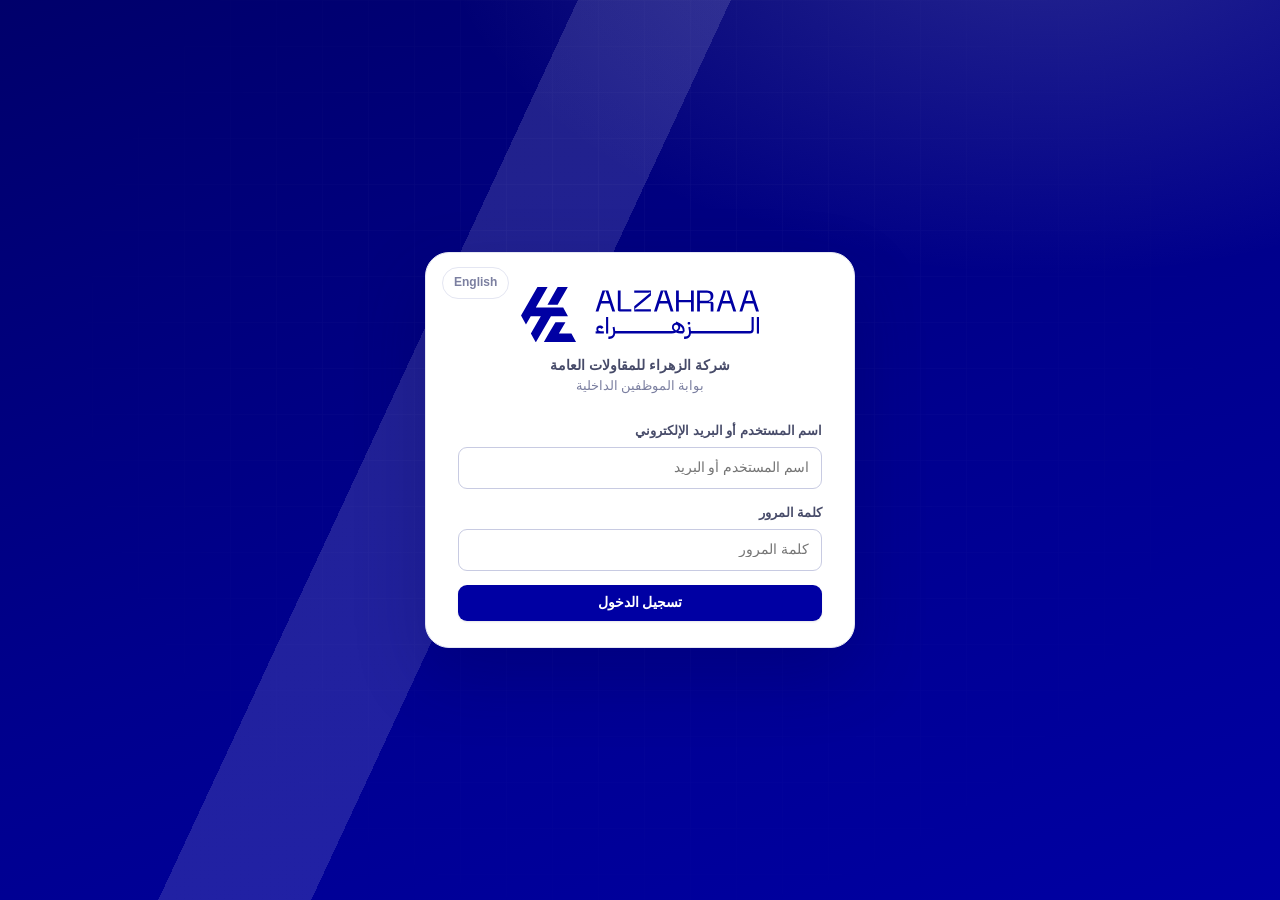
<file: index.html>
<!DOCTYPE html>
<html lang="ar" dir="rtl" data-brand="alzahraa" class="frame-pending">
<head>
<meta charset="UTF-8">
<meta name="viewport" content="width=device-width, initial-scale=1.0, viewport-fit=cover">
<meta name="description" content="بوابة موظفي شركة الزهراء للمقاولات العامة — Alzahraa General Contracting Employee Portal">
<meta name="theme-color" content="#0000A3">
<meta name="referrer" content="no-referrer">
<!-- 'wasm-unsafe-eval' أُضيفت لسطر واحد فقط — تسمح بتصريف WebAssembly لِما هو
     مسموح أصلاً من سكربتات (script-src 'self')، لا لأي أصل جديد ولا لـ
     'unsafe-eval' الكاملة. سبب الإضافة: أداة قراءة الصور (read-ocr.js) تشغّل
     محرّكها داخل عامل blob: يرث سياسة الصفحة نفسها (worker-src blob: موجود
     أصلاً)، والقطعة الوحيدة الناقصة كانت تصريف wasm. متصفح قديم يتجاهل هذا
     الرمز بصمت — فيفشل زر القراءة برسالة صادقة، والموقع نفسه لا يتأثر.
     'wasm-unsafe-eval' added to ONE line only — permits compiling
     WebAssembly for scripts already allowed (script-src 'self'), no new
     origin, not full 'unsafe-eval'. Why: the printed-text reader
     (read-ocr.js) runs its engine inside a blob: worker that inherits the
     page's own policy (worker-src blob: already existed); WASM compilation
     was the one missing piece. An old browser ignores the token silently —
     the reader button fails with an honest message, the rest of the site
     is unaffected. -->
<meta http-equiv="Content-Security-Policy" content="default-src 'self'; script-src 'self' 'wasm-unsafe-eval'; style-src 'self' 'unsafe-inline'; font-src 'self' data:; img-src 'self' data: blob:; connect-src 'self' https://*.supabase.co wss://*.supabase.co; worker-src 'self' blob:; manifest-src 'self'; object-src 'none'; base-uri 'self'; form-action 'self'">
<title>بوابة الزهراء | Alzahraa Portal</title>

<script src="assets/js/frame-guard.js"></script>

<link rel="icon" href="assets/img/favicon.svg" type="image/svg+xml">
<link rel="manifest" href="manifest.webmanifest">
<link rel="apple-touch-icon" href="assets/img/icon-192.png">

<link rel="stylesheet" href="assets/css/styles.css">
<!-- ألوان وهوية شركة الزهراء — عدّل هذا الملف وحده لتغيير الألوان
     Alzahraa brand colours — edit this one file to change the palette -->
<link rel="stylesheet" href="assets/css/brand.css">
<!-- التصميم «ب» المعتمد (v2.0.36) — طبقة فوق الهوية، لا تستبدلها.
     APPROVED Design B (v2.0.36) — a layer OVER the brand, never a replacement. -->
<link rel="stylesheet" href="assets/css/design-b.css">
<!-- مكتب المحاسب — v2.0.38 (الشريحة ١). حذف هذا السطر (مع
     assets/css/desk.css وسطره في service-worker.js) يعيد الموقع كما كان.
     ACCOUNTANT'S DESK — v2.0.38 (slice 1). Deleting this
     line (with assets/css/desk.css and its service-worker.js entry)
     restores the portal exactly. -->
<link rel="stylesheet" href="assets/css/desk.css">
<link rel="stylesheet" href="assets/css/desk-supplier.css">
</head>
<body>
<noscript><div lang="ar" dir="rtl" style="padding:24px;font-family:Tahoma,sans-serif">يجب تفعيل JavaScript لاستخدام بوابة الشركة. · JavaScript is required to use the company portal.</div></noscript>

<!-- ============ LOGIN SCREEN ============ -->
<div id="loginScreen" class="login-screen">
  <div class="login-bg" aria-hidden="true"></div>
  <div class="login-card">
    <div class="login-brand">
      <!-- ══ OFFICIAL COMPANY LOGO ══ traced from the brand presentation.
           To change it later, replace only the d="…" value in both places. -->
      <div class="brand-mark">
        <svg viewBox="0 0 171.88 40.00" width="238" aria-label="ALZAHRAA">
          <g fill="currentColor" fill-rule="evenodd">
    <g transform="scale(2.07254)">
<path d="M 12.754 6.145L 13.473 4.895L 15.262 1.797L 16.301 0L 12.766 0L 12.598 0.289L 11.75 1.762L 9.219 6.145ZM 12.754 6.145"/>
<path d="M 17.562 16.242L 13.191 16.242L 13.645 15.461L 15.43 12.359L 15.414 12.324L 12 12.324L 9.656 16.242L 7.891 19.301L 19.242 19.301ZM 17.562 16.242"/>
<path d="M 16.363 10.168L 14.688 7.109L 5.148 7.109L 5.707 6.145L 9.254 0L 5.723 0L 0 9.91L 1.723 13.047L 3.383 10.168L 6.898 10.168L 3.43 16.164L 5.152 19.301L 10.43 10.168ZM 16.363 10.168"/>
    </g>
    <g transform="translate(53.88,2.47) scale(1.40963)">
<path d="M 3.484 0L 0 10.781L 1.465 10.781L 2.785 6.652L 7.215 6.652L 8.539 10.781L 10.016 10.781L 6.516 0ZM 3.176 5.461L 4.805 0.383L 5.195 0.383L 6.828 5.461ZM 3.176 5.461"/>
<path d="M 12.805 0L 11.387 0L 11.387 9.816C 11.387 10.441 11.746 10.781 12.367 10.781L 18.293 10.781L 18.293 9.586L 12.805 9.586ZM 12.805 0"/>
<path d="M 19.789 1.195L 27 1.195L 27.934 0.965L 27.934 1.348L 19.789 8.121L 19.789 10.781L 28.34 10.781L 28.34 9.586L 21.109 9.586L 20.176 9.816L 20.176 9.434L 28.34 2.664L 28.34 0L 19.789 0ZM 19.789 1.195"/>
<path d="M 33.387 0L 29.902 10.781L 31.367 10.781L 32.688 6.652L 37.117 6.652L 38.441 10.781L 39.918 10.781L 36.418 0ZM 33.074 5.461L 34.707 0.383L 35.098 0.383L 36.73 5.461ZM 33.074 5.461"/>
<path d="M 48.883 4.863L 42.633 4.863L 42.633 0L 41.219 0L 41.219 10.781L 42.633 10.781L 42.633 6.07L 48.883 6.07L 48.883 10.781L 50.297 10.781L 50.297 0L 48.883 0ZM 48.883 4.863"/>
<path d="M 59.363 5.812L 58.164 5.812L 58.164 5.43C 59.473 5.199 60.355 4.574 60.355 2.891C 60.355 0.566 58.648 0.004 56.082 0.004L 52.023 0.004L 52.023 10.781L 53.438 10.781L 53.438 6.516L 58.973 6.516L 58.973 10.781L 60.371 10.781L 60.371 6.867C 60.371 6.238 60.125 5.812 59.363 5.812M 53.438 5.32L 53.438 1.195L 56.082 1.195C 57.855 1.195 58.957 1.348 58.957 3.195C 58.957 5.016 57.867 5.32 56.082 5.32ZM 53.438 5.32"/>
<path d="M 65.52 0L 62.039 10.781L 63.5 10.781L 64.82 6.652L 69.254 6.652L 70.574 10.781L 72.051 10.781L 68.555 0ZM 65.211 5.461L 66.844 0.383L 67.23 0.383L 68.863 5.461ZM 65.211 5.461"/>
<path d="M 80.211 0L 77.18 0L 73.695 10.781L 75.156 10.781L 76.48 6.652L 80.91 6.652L 82.234 10.781L 83.711 10.781ZM 76.867 5.461L 78.5 0.383L 78.891 0.383L 80.523 5.461ZM 76.867 5.461"/>
    </g>
    <g transform="translate(53.88,21.67) scale(1.40963)">
<path d="M 1.32 6.359C 1.32 5.949 1.68 5.672 2.145 5.672C 2.543 5.672 2.883 5.801 3.125 6.145L 4.012 5.305C 3.605 4.742 3 4.41 2.238 4.41C 1.156 4.41 0.375 5.191 0.375 6.188C 0.375 6.602 0.492 6.945 0.727 7.305L 0.699 7.348L 0 7.348L 0 8.496L 4.223 8.496L 4.223 7.246L 2.707 7.246C 1.844 7.246 1.32 6.891 1.32 6.359"/>
<path d="M 5.352 8.496L 6.438 8.496L 6.438 0L 5.352 0ZM 5.352 8.496"/>
<path d="M 45.621 7.027C 45.621 5.227 44.91 4.156 43.207 3.227L 41.402 2.25L 41.027 2.953C 39.945 3.055 39.105 4.055 39.105 5.258C 39.105 5.961 39.441 6.613 40.074 7.141L 40.051 7.199L 10.027 7.199C 9.992 6.832 9.934 6.418 9.863 5.973L 9.699 5.008L 8.699 5.191L 8.941 6.578C 9.012 7.027 9.07 7.477 9.07 7.887C 9.07 9.129 8.559 9.953 6.984 9.953L 6.539 9.953L 6.539 11.254L 6.996 11.254C 8.941 11.254 9.84 10.082 10.027 8.496L 38.965 8.496C 39.77 8.496 40.551 8.324 41.215 7.934C 41.891 8.324 42.66 8.496 43.477 8.496L 44.773 8.496L 45.621 7.258ZM 41.215 6.934C 40.48 6.512 40.039 5.926 40.039 5.281C 40.039 4.512 40.48 4.02 41.156 4.02L 41.285 4.02C 41.961 4.02 42.395 4.512 42.395 5.281C 42.395 5.926 41.949 6.512 41.215 6.934M 44.656 7.199L 42.383 7.199L 42.359 7.141C 42.988 6.613 43.328 5.961 43.328 5.258C 43.328 5.031 43.289 4.812 43.234 4.605L 43.254 4.582C 44.223 5.18 44.656 5.914 44.656 7.098ZM 44.656 7.199"/>
<path d="M 47.73 2.527C 47.379 2.527 47.148 2.723 47.148 3.18C 47.148 3.629 47.379 3.836 47.73 3.836L 47.906 3.836C 48.254 3.836 48.5 3.629 48.5 3.18C 48.5 2.723 48.254 2.527 47.906 2.527ZM 47.73 2.527"/>
<path d="M 79.922 6.293C 79.922 6.914 79.676 7.199 79 7.199L 48.824 7.199C 48.793 6.832 48.734 6.418 48.664 5.973L 48.5 5.008L 47.496 5.191L 47.742 6.578C 47.812 7.027 47.871 7.477 47.871 7.887C 47.871 9.129 47.359 9.953 45.785 9.953L 45.34 9.953L 45.34 11.254L 45.793 11.254C 47.742 11.254 48.641 10.082 48.824 8.496L 79 8.496C 80.434 8.496 81.02 7.797 81.02 6.293L 81.02 0L 79.922 0ZM 79.922 6.293"/>
<path d="M 82.625 8.496L 83.711 8.496L 83.711 0L 82.625 0ZM 82.625 8.496"/>
    </g>
  </g>
        </svg>
      </div>
      <h1 class="login-title" data-i18n="app.name">شركة الزهراء للمقاولات العامة</h1>
      <p class="login-sub" data-i18n="app.portal">بوابة الموظفين الداخلية</p>
    </div>

    <form id="loginForm" class="login-form" autocomplete="on">
      <label class="field">
        <span class="field-label" data-i18n="login.user">اسم المستخدم</span>
        <input type="text" id="loginUser" class="input" placeholder="اسم المستخدم أو البريد" autocomplete="username" autocapitalize="none" required>
      </label>
      <label class="field">
        <span class="field-label" data-i18n="login.pass">كلمة المرور</span>
        <input type="password" id="loginPass" class="input" placeholder="كلمة المرور" autocomplete="current-password" required>
      </label>
      <div id="loginError" class="login-error" hidden></div>
      <button type="submit" class="btn btn-primary btn-block" data-i18n="login.submit">تسجيل الدخول</button>
    </form>

    <div class="login-setup alert alert-warn" id="setupNotice" hidden>
      <span>إعداد التشغيل الآمن لم يكتمل بعد. اربط قاعدة بيانات الشركة من ملف <b>assets/js/env.js</b> ثم أعد فتح الصفحة.<br>
      <small>The secure company database has not been connected yet. Complete the production setup, then reload.</small></span>
    </div>

    <button type="button" class="lang-toggle-login" id="loginLangBtn">English</button>
  </div>
</div>

<!-- ============ APPLICATION SHELL ============ -->
<div id="appShell" class="app-shell" hidden>

  <!-- Sidebar -->
  <aside class="sidebar" id="sidebar">
    <div class="sidebar-head">
      <div class="brand-mark sm">
        <svg viewBox="0 0 19.24 19.30" width="26" height="26" aria-hidden="true">
          <g fill="#FFFFFF" fill-rule="evenodd">
          <path d="M 12.754 6.145L 13.473 4.895L 15.262 1.797L 16.301 0L 12.766 0L 12.598 0.289L 11.75 1.762L 9.219 6.145ZM 12.754 6.145"/>
<path d="M 17.562 16.242L 13.191 16.242L 13.645 15.461L 15.43 12.359L 15.414 12.324L 12 12.324L 9.656 16.242L 7.891 19.301L 19.242 19.301ZM 17.562 16.242"/>
<path d="M 16.363 10.168L 14.688 7.109L 5.148 7.109L 5.707 6.145L 9.254 0L 5.723 0L 0 9.91L 1.723 13.047L 3.383 10.168L 6.898 10.168L 3.43 16.164L 5.152 19.301L 10.43 10.168ZM 16.363 10.168"/>
          </g>
        </svg>
      </div>
      <div class="sidebar-brand-text">
        <strong data-i18n="app.short">الزهراء للمقاولات</strong>
        <small data-i18n="app.portal">بوابة الموظفين الداخلية</small>
      </div>
      <button class="icon-btn sidebar-close" id="sidebarClose" aria-label="close">&times;</button>
    </div>

    <div class="sidebar-search">
      <input type="search" id="navSearch" class="input input-sm" data-i18n-ph="nav.search" placeholder="ابحث في الشاشات...">
    </div>

    <nav class="nav" id="mainNav" aria-label="Main"></nav>

    <div class="sidebar-foot">
      <div class="storage-meter" title="Encrypted offline cache">
        <div class="storage-bar"><span id="storageBar"></span></div>
        <small id="storageText">—</small>
      </div>
    </div>
  </aside>
  <div class="sidebar-backdrop" id="sidebarBackdrop"></div>

  <!-- Main -->
  <div class="main">
    <header class="topbar">
      <button class="icon-btn menu-btn" id="menuBtn" aria-label="menu">
        <svg width="22" height="22" viewBox="0 0 24 24" fill="none" stroke="currentColor" stroke-width="2" stroke-linecap="round"><path d="M3 6h18M3 12h18M3 18h18"/></svg>
      </button>

      <div class="breadcrumbs" id="breadcrumbs"></div>

      <div class="topbar-actions">
        <button class="icon-btn" id="globalSearchBtn" data-tip-i18n="top.search" aria-label="search">
          <svg width="19" height="19" viewBox="0 0 24 24" fill="none" stroke="currentColor" stroke-width="2"><circle cx="11" cy="11" r="7"/><path d="m20 20-3.5-3.5"/></svg>
        </button>
        <button class="icon-btn badge-holder" id="alertsBtn" data-tip-i18n="alerts.title" aria-label="alerts">
          <svg width="19" height="19" viewBox="0 0 24 24" fill="none" stroke="currentColor" stroke-width="2" stroke-linecap="round" stroke-linejoin="round"><path d="M12 3 2 20h20z"/><path d="M12 9v5M12 17h.01"/></svg>
          <span class="badge-dot" id="alertBadge" hidden>0</span>
        </button>
        <button class="icon-btn badge-holder" id="inboxBtn" data-tip-i18n="top.inbox" aria-label="inbox">
          <svg width="19" height="19" viewBox="0 0 24 24" fill="none" stroke="currentColor" stroke-width="2"><path d="M4 4h16v10H15l-2 3h-2l-2-3H4z"/><path d="M4 14v6h16v-6"/></svg>
          <span class="badge-dot" id="inboxBadge" hidden>0</span>
        </button>
        <button class="icon-btn" id="themeBtn" data-tip-i18n="top.theme" aria-label="theme">
          <svg width="19" height="19" viewBox="0 0 24 24" fill="none" stroke="currentColor" stroke-width="2"><path d="M21 12.8A9 9 0 1 1 11.2 3a7 7 0 0 0 9.8 9.8z"/></svg>
        </button>
        <button class="btn btn-ghost btn-sm" id="langBtn">English</button>

        <div class="user-menu">
          <button class="user-btn" id="userBtn">
            <span class="avatar" id="userAvatar">؟</span>
            <span class="user-meta">
              <strong id="userName">—</strong>
              <small id="userRole">—</small>
            </span>
            <svg width="14" height="14" viewBox="0 0 24 24" fill="none" stroke="currentColor" stroke-width="2"><path d="m6 9 6 6 6-6"/></svg>
          </button>
          <div class="dropdown" id="userDropdown" hidden>
            <button class="dropdown-item" data-action="profile"><span data-i18n="menu.profile">الملف الشخصي</span></button>
            <button class="dropdown-item" data-action="password"><span data-i18n="menu.password">تغيير كلمة المرور</span></button>
            <button class="dropdown-item" data-action="settings"><span data-i18n="menu.settings">الإعدادات</span></button>
            <button class="dropdown-item" data-action="backup"><span data-i18n="menu.backup">تصدير بياناتي المتاحة</span></button>
            <button class="dropdown-item" data-action="restore"><span data-i18n="menu.restore">معلومات الاستعادة</span></button>
            <div class="dropdown-sep"></div>
            <button class="dropdown-item danger" data-action="logout"><span data-i18n="menu.logout">تسجيل الخروج</span></button>
          </div>
        </div>
      </div>
    </header>

    <main class="content" id="content" tabindex="-1"></main>

    <footer class="app-footer">
      <span data-i18n="footer.copy">© 2026 شركة الزهراء للمقاولات العامة — نظام داخلي</span>
      <span class="footer-sep">•</span>
      <span id="footerVersion">v2.0.38</span>
      <span class="footer-sep">•</span>
      <span class="production-flag">تشغيل فعلي · قاعدة بيانات مركزية · مسودات مشفّرة دون اتصال</span>
      <span id="azSyncBadge" class="sync-badge offline" hidden>غير متصل</span>
    </footer>
  </div>
</div>

<!-- Modal host -->
<div class="modal-host" id="modalHost" hidden>
  <div class="modal-backdrop" id="modalBackdrop"></div>
  <div class="modal" id="modal" role="dialog" aria-modal="true">
    <header class="modal-head">
      <h3 id="modalTitle">—</h3>
      <button class="icon-btn" id="modalClose" aria-label="close">&times;</button>
    </header>
    <div class="modal-body" id="modalBody"></div>
    <footer class="modal-foot" id="modalFoot"></footer>
  </div>
</div>

<!-- Command palette -->
<div class="palette-host" id="paletteHost" hidden>
  <div class="modal-backdrop" id="paletteBackdrop"></div>
  <div class="palette">
    <input type="text" id="paletteInput" class="palette-input" data-i18n-ph="palette.ph" placeholder="ابحث عن شاشة أو أمر...">
    <div class="palette-results" id="paletteResults"></div>
  </div>
</div>

<div class="toast-host" id="toastHost"></div>
<!-- Vendored dependencies: no runtime CDN is required. -->
<script src="assets/vendor/chart-4.4.1.umd.js"></script>
<!-- Supabase browser client. Only the public anon key is used in the browser. -->
<script src="assets/vendor/supabase-2.112.3.js"></script>

<!-- Fixed-order production loader and deployment self-check. -->
<script src="assets/js/loader.js"></script>
</body>
</html>
</file>
<file: assets/css/styles.css>
/* =========================================================================
   Alzahraa General Contracting — Employee Portal
   Design system + layout + components
   Arabic-first (RTL) with full English (LTR) support
   ========================================================================= */

/* ---------- 1. Design tokens ---------- */
html.frame-pending{display:none!important}
:root{
  --green-900:#062b20;
  --green-800:#0b3d2e;
  --green-700:#12543f;
  --green-600:#1a6b51;
  --green-100:#e6f2ed;
  --gold-600:#a8851d;
  --gold-500:#c9a227;
  --gold-400:#dbb84a;
  --gold-100:#faf3dd;

  --bg:#f4f6f5;
  --surface:#ffffff;
  --surface-2:#fafbfa;
  --surface-3:#f0f3f2;
  --border:#e2e7e5;
  --border-strong:#cdd5d2;

  --text:#12211c;
  --text-2:#4a5a54;
  --text-3:#7b8a84;
  --text-inv:#ffffff;

  --info:#2563eb;   --info-bg:#e8efff;
  --success:#12805c; --success-bg:#e4f5ee;
  --warn:#b45309;   --warn-bg:#fdf1e0;
  --danger:#b42318; --danger-bg:#fdeceb;
  --purple:#6d28d9; --purple-bg:#f1eafd;

  --r-xs:6px; --r-sm:9px; --r-md:13px; --r-lg:18px; --r-xl:24px;
  --sh-1:0 1px 2px rgba(6,43,32,.06), 0 1px 3px rgba(6,43,32,.05);
  --sh-2:0 4px 12px rgba(6,43,32,.07), 0 2px 4px rgba(6,43,32,.04);
  --sh-3:0 12px 32px rgba(6,43,32,.12), 0 4px 10px rgba(6,43,32,.06);
  --sh-4:0 28px 70px rgba(6,43,32,.22);

  --sidebar-w:266px;
  --topbar-h:62px;
  --fast:.16s cubic-bezier(.4,0,.2,1);
  --font-ar:"Cairo","Segoe UI","Tahoma",sans-serif;
  --font-en:"Inter","Segoe UI",system-ui,sans-serif;
}

/* Dark theme */
html[data-theme="dark"]{
  --bg:#0d1512;
  --surface:#141f1b;
  --surface-2:#182420;
  --surface-3:#1e2c27;
  --border:#26352f;
  --border-strong:#33453e;
  --text:#eaf2ef;
  --text-2:#a8bbb3;
  --text-3:#7b8f88;
  --green-100:#123025;
  --gold-100:#33290c;
  --info-bg:#122040; --success-bg:#0f2b22; --warn-bg:#2e2110; --danger-bg:#331715; --purple-bg:#221a3a;
  --sh-1:0 1px 2px rgba(0,0,0,.4);
  --sh-2:0 4px 12px rgba(0,0,0,.4);
  --sh-3:0 12px 32px rgba(0,0,0,.5);
  --sh-4:0 28px 70px rgba(0,0,0,.6);
}

/* ---------- 2. Reset ---------- */
*,*::before,*::after{box-sizing:border-box}
html,body{height:100%}
body{
  margin:0;
  font-family:var(--font-ar);
  background:var(--bg);
  color:var(--text);
  font-size:14.5px;
  line-height:1.65;
  -webkit-font-smoothing:antialiased;
  text-rendering:optimizeLegibility;
}
html[dir="ltr"] body{font-family:var(--font-en);}
h1,h2,h3,h4,h5{margin:0;font-weight:700;line-height:1.3;letter-spacing:-.01em}
p{margin:0}
a{color:var(--green-600);text-decoration:none}
a:hover{text-decoration:underline}
button,input,select,textarea{font:inherit;color:inherit}
button{cursor:pointer;background:none;border:none;padding:0}
table{border-collapse:collapse;width:100%}
[hidden]{display:none !important}
::selection{background:var(--gold-400);color:var(--green-900)}

/* Numbers always LTR even inside Arabic */
.num,.money,td.num,th.num{direction:ltr;unicode-bidi:isolate;font-variant-numeric:tabular-nums;font-family:var(--font-en)}

/* Scrollbars */
*::-webkit-scrollbar{width:10px;height:10px}
*::-webkit-scrollbar-track{background:transparent}
*::-webkit-scrollbar-thumb{background:var(--border-strong);border-radius:20px;border:3px solid var(--bg)}
*::-webkit-scrollbar-thumb:hover{background:var(--text-3)}

/* ---------- 3. Login ---------- */
.login-screen{
  position:fixed;inset:0;display:grid;place-items:center;padding:20px;
  overflow:auto;z-index:50;
}
.login-bg{
  position:absolute;inset:0;
  background:
    radial-gradient(1100px 600px at 80% -10%, rgba(201,162,39,.20), transparent 60%),
    radial-gradient(900px 700px at -10% 110%, rgba(26,107,81,.35), transparent 60%),
    linear-gradient(150deg,var(--green-900),var(--green-800) 55%,#08251b);
}
.login-bg::after{
  content:"";position:absolute;inset:0;opacity:.07;
  background-image:linear-gradient(rgba(255,255,255,.6) 1px,transparent 1px),
                   linear-gradient(90deg,rgba(255,255,255,.6) 1px,transparent 1px);
  background-size:46px 46px;
  mask-image:radial-gradient(circle at 50% 40%,#000,transparent 75%);
}
.login-card{
  position:relative;width:100%;max-width:430px;
  background:var(--surface);border-radius:var(--r-xl);
  padding:34px 32px 26px;box-shadow:var(--sh-4);
  border:1px solid var(--border);
  animation:rise .5s cubic-bezier(.2,.8,.3,1);
}
@keyframes rise{from{opacity:0;transform:translateY(22px) scale(.98)}to{opacity:1;transform:none}}
.login-brand{text-align:center;margin-bottom:24px}
.brand-mark{display:grid;place-items:center;margin-bottom:12px}
.login-title{font-size:20px;color:var(--green-800);font-weight:800}
html[data-theme="dark"] .login-title{color:var(--gold-400)}
.login-sub{color:var(--text-3);font-size:13px;margin-top:4px}
.login-form{display:grid;gap:14px}
.login-error{
  background:var(--danger-bg);color:var(--danger);padding:9px 12px;
  border-radius:var(--r-sm);font-size:13px;font-weight:600;border:1px solid rgba(180,35,24,.2)
}
.login-hint{font-size:11.5px;color:var(--text-3);margin-top:10px;text-align:center}
.lang-toggle-login{
  position:absolute;top:14px;inset-inline-end:16px;
  font-size:12px;font-weight:700;color:var(--text-3);
  padding:5px 11px;border-radius:20px;border:1px solid var(--border);transition:var(--fast)
}
.lang-toggle-login:hover{color:var(--green-700);border-color:var(--green-600);background:var(--green-100)}

/* ---------- 4. App shell ---------- */
.app-shell{display:flex;min-height:100vh}
.sidebar{
  width:var(--sidebar-w);flex:0 0 var(--sidebar-w);
  background:linear-gradient(180deg,var(--green-900),var(--green-800));
  color:#dfeae5;display:flex;flex-direction:column;
  position:sticky;top:0;height:100vh;z-index:30;
}
.sidebar-head{
  display:flex;align-items:center;gap:11px;padding:16px 16px 14px;
  border-bottom:1px solid rgba(255,255,255,.09)
}
.sidebar-brand-text{display:flex;flex-direction:column;line-height:1.3;min-width:0}
.sidebar-brand-text strong{font-size:14.5px;color:#fff;font-weight:800;white-space:nowrap;overflow:hidden;text-overflow:ellipsis}
.sidebar-brand-text small{font-size:11px;color:rgba(255,255,255,.55)}
.sidebar-close{display:none;color:#fff;margin-inline-start:auto;font-size:26px;line-height:1}
.sidebar-search{padding:12px 12px 6px}
.sidebar-search .input{
  background:rgba(255,255,255,.08);border-color:rgba(255,255,255,.14);color:#fff
}
.sidebar-search .input::placeholder{color:rgba(255,255,255,.42)}
.sidebar-search .input:focus{background:rgba(255,255,255,.13);border-color:var(--gold-500);box-shadow:none}

.nav{flex:1;overflow-y:auto;padding:6px 10px 16px}
.nav::-webkit-scrollbar-thumb{background:rgba(255,255,255,.14);border-color:transparent}
.nav-group{margin-top:14px}
.nav-group-title{
  font-size:10.5px;letter-spacing:.08em;text-transform:uppercase;
  color:rgba(255,255,255,.42);padding:0 10px 6px;font-weight:700
}
.nav-item{
  display:flex;align-items:center;gap:10px;width:100%;
  padding:8px 10px;border-radius:var(--r-sm);
  color:rgba(255,255,255,.80);font-size:13.5px;font-weight:600;
  transition:var(--fast);text-align:start;margin-bottom:2px;position:relative
}
.nav-item:hover{background:rgba(255,255,255,.09);color:#fff}
.nav-item.active{background:rgba(201,162,39,.17);color:#fff}
.nav-item.active::before{
  content:"";position:absolute;inset-inline-start:-10px;top:50%;transform:translateY(-50%);
  width:3px;height:22px;background:var(--gold-500);border-radius:0 3px 3px 0
}
html[dir="ltr"] .nav-item.active::before{border-radius:0 3px 3px 0}
.nav-icon{flex:0 0 18px;display:grid;place-items:center;opacity:.9}
.nav-label{flex:1;white-space:nowrap;overflow:hidden;text-overflow:ellipsis}
.nav-count{
  font-size:10.5px;background:var(--gold-500);color:var(--green-900);
  min-width:19px;height:19px;border-radius:20px;display:grid;place-items:center;
  padding:0 5px;font-weight:800;font-family:var(--font-en)
}
.sidebar-foot{padding:12px 14px;border-top:1px solid rgba(255,255,255,.09)}
.storage-bar{height:5px;background:rgba(255,255,255,.14);border-radius:6px;overflow:hidden;margin-bottom:5px}
.storage-bar span{display:block;height:100%;background:var(--gold-500);width:0%;transition:width .4s}
.storage-meter small{font-size:10.5px;color:rgba(255,255,255,.5)}

.sidebar-backdrop{
  position:fixed;inset:0;background:rgba(6,43,32,.5);z-index:29;
  opacity:0;pointer-events:none;transition:opacity var(--fast);backdrop-filter:blur(2px)
}
.sidebar-backdrop.show{opacity:1;pointer-events:auto}

.main{flex:1;min-width:0;display:flex;flex-direction:column}

/* ---------- 5. Topbar ---------- */
.topbar{
  height:var(--topbar-h);display:flex;align-items:center;gap:12px;
  padding:0 18px;background:var(--surface);
  border-bottom:1px solid var(--border);
  position:sticky;top:0;z-index:20;box-shadow:var(--sh-1)
}
.menu-btn{display:none}
.breadcrumbs{display:flex;align-items:center;gap:7px;font-size:13px;color:var(--text-3);min-width:0;flex:1}
.breadcrumbs .crumb-current{color:var(--text);font-weight:700;font-size:15px;white-space:nowrap;overflow:hidden;text-overflow:ellipsis}
.breadcrumbs .sep{opacity:.45}
.topbar-actions{display:flex;align-items:center;gap:5px;margin-inline-start:auto}
.icon-btn{
  width:35px;height:35px;border-radius:var(--r-sm);display:grid;place-items:center;
  color:var(--text-2);transition:var(--fast);position:relative
}
.icon-btn:hover{background:var(--surface-3);color:var(--text)}
.badge-dot{
  position:absolute;top:3px;inset-inline-end:3px;min-width:16px;height:16px;
  background:var(--danger);color:#fff;font-size:9.5px;font-weight:800;
  border-radius:20px;display:grid;place-items:center;padding:0 4px;
  border:2px solid var(--surface);font-family:var(--font-en)
}
.user-menu{position:relative;margin-inline-start:6px}
.user-btn{
  display:flex;align-items:center;gap:9px;padding:5px 9px;border-radius:var(--r-sm);
  transition:var(--fast);color:var(--text-2)
}
.user-btn:hover{background:var(--surface-3)}
.avatar{
  width:32px;height:32px;border-radius:50%;display:grid;place-items:center;
  background:linear-gradient(135deg,var(--green-700),var(--green-600));
  color:#fff;font-weight:800;font-size:13px;flex:0 0 auto
}
.user-meta{display:flex;flex-direction:column;line-height:1.25;text-align:start}
.user-meta strong{font-size:12.5px;color:var(--text)}
.user-meta small{font-size:10.5px;color:var(--text-3)}

.dropdown{
  position:absolute;top:calc(100% + 7px);inset-inline-end:0;min-width:216px;
  background:var(--surface);border:1px solid var(--border);border-radius:var(--r-md);
  box-shadow:var(--sh-3);padding:6px;z-index:40;animation:pop .13s ease
}
@keyframes pop{from{opacity:0;transform:translateY(-6px)}to{opacity:1;transform:none}}
.dropdown-item{
  display:flex;align-items:center;gap:9px;width:100%;padding:8px 10px;
  border-radius:var(--r-sm);font-size:13px;color:var(--text-2);text-align:start;transition:var(--fast)
}
.dropdown-item:hover{background:var(--surface-3);color:var(--text)}
.dropdown-item.danger{color:var(--danger)}
.dropdown-item.danger:hover{background:var(--danger-bg)}
.dropdown-sep{height:1px;background:var(--border);margin:5px 2px}

/* ---------- 6. Content ---------- */
.content{flex:1;padding:22px;max-width:1560px;width:100%;margin:0 auto;outline:none}
.app-footer{
  padding:13px 22px;border-top:1px solid var(--border);
  color:var(--text-3);font-size:11.5px;display:flex;gap:9px;flex-wrap:wrap;align-items:center;
  background:var(--surface)
}
.footer-sep{opacity:.4}

.page-head{display:flex;align-items:flex-start;gap:14px;flex-wrap:wrap;margin-bottom:18px}
.page-head-text{flex:1;min-width:220px}
.page-title{font-size:22px;font-weight:800;color:var(--text);display:flex;align-items:center;gap:10px}
.page-sub{color:var(--text-3);font-size:13px;margin-top:3px}
.page-actions{display:flex;gap:8px;flex-wrap:wrap;align-items:center}

/* ---------- 7. Buttons ---------- */
.btn{
  display:inline-flex;align-items:center;justify-content:center;gap:7px;
  padding:9px 16px;border-radius:var(--r-sm);font-size:13.5px;font-weight:700;
  border:1px solid transparent;transition:var(--fast);white-space:nowrap;line-height:1.2
}
.btn:active{transform:translateY(1px)}
.btn:disabled{opacity:.5;cursor:not-allowed;transform:none}
.btn-primary{background:var(--green-700);color:#fff;box-shadow:var(--sh-1)}
.btn-primary:hover:not(:disabled){background:var(--green-600);box-shadow:var(--sh-2)}
.btn-gold{background:var(--gold-500);color:var(--green-900);box-shadow:var(--sh-1)}
.btn-gold:hover:not(:disabled){background:var(--gold-400)}
.btn-outline{background:var(--surface);border-color:var(--border-strong);color:var(--text-2)}
.btn-outline:hover:not(:disabled){border-color:var(--green-600);color:var(--green-700);background:var(--green-100)}
.btn-ghost{color:var(--text-2)}
.btn-ghost:hover:not(:disabled){background:var(--surface-3);color:var(--text)}
.btn-danger{background:var(--danger);color:#fff}
.btn-danger:hover:not(:disabled){filter:brightness(1.08)}
.btn-success{background:var(--success);color:#fff}
.btn-success:hover:not(:disabled){filter:brightness(1.08)}
.btn-sm{padding:6px 11px;font-size:12.5px}
.btn-lg{padding:12px 22px;font-size:15px}
.btn-block{width:100%}

/* ---------- 8. Forms ---------- */
.field{display:flex;flex-direction:column;gap:5px}
.field-label{font-size:12.5px;font-weight:700;color:var(--text-2)}
.field-label .req{color:var(--danger);margin-inline-start:2px}
.field-hint{font-size:11.5px;color:var(--text-3)}
.input,.select,.textarea{
  width:100%;padding:9px 12px;border:1px solid var(--border-strong);
  border-radius:var(--r-sm);background:var(--surface);
  transition:var(--fast);font-size:13.5px;color:var(--text)
}
.input:focus,.select:focus,.textarea:focus{
  outline:none;border-color:var(--green-600);box-shadow:0 0 0 3px rgba(26,107,81,.12)
}
.input:disabled,.select:disabled,.textarea:disabled{background:var(--surface-3);color:var(--text-3);cursor:not-allowed}
.input-sm{padding:6px 10px;font-size:12.5px}
.textarea{min-height:82px;resize:vertical;line-height:1.6}
.select{appearance:none;padding-inline-end:32px;
  background-image:url("data:image/svg+xml,%3Csvg xmlns='http://www.w3.org/2000/svg' width='16' height='16' fill='none' stroke='%237b8a84' stroke-width='2'%3E%3Cpath d='m4 6 4 4 4-4'/%3E%3C/svg%3E");
  background-repeat:no-repeat;background-position:left 11px center}
html[dir="ltr"] .select{background-position:right 11px center}
.input[type="date"],.input[type="number"]{direction:ltr;text-align:start;font-family:var(--font-en)}
html[dir="rtl"] .input[type="date"],html[dir="rtl"] .input[type="number"]{text-align:right}
.check-row{display:flex;align-items:center;gap:9px;padding:7px 0}
.check-row input[type=checkbox]{width:17px;height:17px;accent-color:var(--green-600);cursor:pointer}
.form-grid{display:grid;grid-template-columns:repeat(auto-fit,minmax(230px,1fr));gap:15px}
.form-grid .span-2{grid-column:span 2}
.form-grid .span-full{grid-column:1/-1}
.form-section{margin-bottom:22px}
.form-section-title{
  font-size:13px;font-weight:800;color:var(--green-700);margin-bottom:12px;
  padding-bottom:7px;border-bottom:2px solid var(--green-100);display:flex;align-items:center;gap:8px
}
html[data-theme="dark"] .form-section-title{color:var(--gold-400)}
.input-error{border-color:var(--danger) !important}
.err-msg{font-size:11.5px;color:var(--danger);font-weight:600}

/* ---------- 9. Cards & KPIs ---------- */
.card{
  background:var(--surface);border:1px solid var(--border);
  border-radius:var(--r-md);box-shadow:var(--sh-1);overflow:hidden
}
.card-head{
  padding:14px 17px;border-bottom:1px solid var(--border);
  display:flex;align-items:center;gap:11px;flex-wrap:wrap
}
.card-title{font-size:14.5px;font-weight:800;flex:1}
.card-body{padding:17px}
.card-body.flush{padding:0}

.kpi-grid{display:grid;grid-template-columns:repeat(auto-fit,minmax(210px,1fr));gap:14px;margin-bottom:20px}
.kpi{
  background:var(--surface);border:1px solid var(--border);border-radius:var(--r-md);
  padding:16px 17px;box-shadow:var(--sh-1);position:relative;overflow:hidden;transition:var(--fast)
}
.kpi:hover{box-shadow:var(--sh-2);transform:translateY(-2px)}
.kpi::after{content:"";position:absolute;inset-block:0;inset-inline-start:0;width:4px;background:var(--green-600)}
.kpi.gold::after{background:var(--gold-500)}
.kpi.info::after{background:var(--info)}
.kpi.warn::after{background:var(--warn)}
.kpi.danger::after{background:var(--danger)}
.kpi.purple::after{background:var(--purple)}
.kpi-label{font-size:12px;color:var(--text-3);font-weight:700;display:flex;align-items:center;gap:7px}
.kpi-value{font-size:26px;font-weight:800;margin-top:7px;color:var(--text);letter-spacing:-.02em}
.kpi-foot{font-size:11.5px;color:var(--text-3);margin-top:5px;display:flex;align-items:center;gap:5px}
.kpi-trend.up{color:var(--success);font-weight:700}
.kpi-trend.down{color:var(--danger);font-weight:700}

.grid-2{display:grid;grid-template-columns:repeat(auto-fit,minmax(340px,1fr));gap:16px}
.grid-3{display:grid;grid-template-columns:repeat(auto-fit,minmax(280px,1fr));gap:16px}

/* ---------- 10. Tables ---------- */
.table-toolbar{
  display:flex;gap:9px;align-items:center;flex-wrap:wrap;
  padding:12px 15px;border-bottom:1px solid var(--border);background:var(--surface-2)
}
.table-toolbar .search-wrap{position:relative;flex:1;min-width:180px;max-width:340px}
.table-toolbar .search-wrap .input{padding-inline-start:34px}
.table-toolbar .search-wrap svg{
  position:absolute;inset-inline-start:11px;top:50%;transform:translateY(-50%);
  color:var(--text-3);pointer-events:none
}
.table-wrap{overflow-x:auto;-webkit-overflow-scrolling:touch}
.data-table{font-size:13px;min-width:640px}
.data-table thead th{
  background:var(--surface-3);color:var(--text-2);font-weight:800;font-size:11.5px;
  padding:10px 13px;text-align:start;white-space:nowrap;
  border-bottom:1px solid var(--border);position:sticky;top:0;z-index:2;
  letter-spacing:.02em;cursor:pointer;user-select:none
}
.data-table thead th:hover{color:var(--green-700)}
.data-table thead th.no-sort{cursor:default}
.data-table thead th .sort-ind{opacity:.35;margin-inline-start:4px;font-size:9px}
.data-table thead th.sorted .sort-ind{opacity:1;color:var(--green-600)}
.data-table tbody td{padding:10px 13px;border-bottom:1px solid var(--border);vertical-align:middle}
.data-table tbody tr{transition:background var(--fast)}
.data-table tbody tr:hover{background:var(--surface-2)}
.data-table tbody tr.clickable{cursor:pointer}
.data-table .col-actions{width:1%;white-space:nowrap;text-align:end}
.row-actions{display:flex;gap:3px;justify-content:flex-end}
.row-btn{
  width:29px;height:29px;border-radius:var(--r-xs);display:grid;place-items:center;
  color:var(--text-3);transition:var(--fast)
}
.row-btn:hover{background:var(--surface-3);color:var(--green-700)}
.row-btn.danger:hover{background:var(--danger-bg);color:var(--danger)}
.table-foot{
  display:flex;align-items:center;gap:11px;flex-wrap:wrap;
  padding:11px 15px;border-top:1px solid var(--border);
  font-size:12.5px;color:var(--text-3);background:var(--surface-2)
}
.pager{display:flex;gap:4px;margin-inline-start:auto;align-items:center}
.pager button{
  min-width:31px;height:31px;border-radius:var(--r-xs);border:1px solid var(--border);
  font-size:12.5px;font-weight:700;color:var(--text-2);transition:var(--fast);
  background:var(--surface);padding:0 8px
}
.pager button:hover:not(:disabled){border-color:var(--green-600);color:var(--green-700)}
.pager button.active{background:var(--green-700);color:#fff;border-color:var(--green-700)}
.pager button:disabled{opacity:.4;cursor:not-allowed}

/* line-items editor */
.lines-table{font-size:12.5px;min-width:0}
.lines-table th{background:var(--surface-3);padding:8px 9px;font-size:11px;font-weight:800;text-align:start;color:var(--text-2)}
.lines-table td{padding:5px 6px;border-bottom:1px solid var(--border)}
.lines-table .input{padding:6px 8px;font-size:12.5px}
.lines-table tfoot td{padding:9px;font-weight:800;background:var(--surface-2)}

/* ---------- 11. Badges & chips ---------- */
.badge{
  display:inline-flex;align-items:center;gap:5px;padding:3px 10px;border-radius:20px;
  font-size:11.5px;font-weight:700;white-space:nowrap;line-height:1.5
}
.badge::before{content:"";width:6px;height:6px;border-radius:50%;background:currentColor;flex:0 0 6px}
.badge.plain::before{display:none}
.b-draft{background:var(--surface-3);color:var(--text-3)}
.b-pending{background:var(--warn-bg);color:var(--warn)}
.b-reviewed{background:var(--info-bg);color:var(--info)}
.b-approved{background:var(--success-bg);color:var(--success)}
.b-rejected{background:var(--danger-bg);color:var(--danger)}
.b-returned{background:var(--purple-bg);color:var(--purple)}
.b-reversed{background:var(--surface-3);color:var(--text-3);text-decoration:line-through}
.b-active{background:var(--success-bg);color:var(--success)}
.b-inactive{background:var(--surface-3);color:var(--text-3)}
.b-info{background:var(--info-bg);color:var(--info)}
.b-gold{background:var(--gold-100);color:var(--gold-600)}

.chip-row{display:flex;gap:6px;flex-wrap:wrap}
.filter-chip{
  padding:5px 12px;border-radius:20px;border:1px solid var(--border-strong);
  font-size:12px;font-weight:700;color:var(--text-2);background:var(--surface);transition:var(--fast)
}
.filter-chip:hover{border-color:var(--green-600);color:var(--green-700)}
.filter-chip.active{background:var(--green-700);color:#fff;border-color:var(--green-700)}

/* ---------- 12. Modal ---------- */
/* 🔴 عطل حيّ على الهاتف، مُقاس لا مُستنتَج — أُصلح ٢ سبتمبر ٢٠٢٦.
   أي نموذج فيه جدول سطور كان يدفع زرّ «حفظ» خارج الشاشة تماماً على هاتف،
   فلا يمكن حفظه إطلاقاً. القياس على متصفح حقيقي عند ٣٧٥×٨١٢:
     قبل: النافذة عرضها ٧٣٩ داخل شاشة ٣٧٥، وموضعها x = −٣٩٠ ·
          زرّ الحفظ x = −٣٦٩ · saveVisible = false · والجدول لا ينزلق أصلاً.
     بعد: النافذة ٣٣٢ عند x = ٢١ · saveVisible = true ·
          والجدول ينزلق داخلها (٣٠٧ ظاهر من ٧٢٢).
     وعلى ٱلشاشة العريضة (١٢٨٠): القياسات **متطابقة قبل وبعد** حرفياً.

   🔴 السبب — **صُحّح ٢ سبتمبر بعد أن كان مكتوباً هنا خطأً**، والتصحيح
   مهمّ لأن الشرح الخاطئ يدفع القارئ التالي إلى «إصلاح» سطر بريء:
     ❌ كان مكتوباً أن السبب .data-table{min-width:640px}. **ليس هو.**
        جدول السطور يحمل الصنفين معاً `data-table lines-table`
        (entity.js:357 و:715)، و.lines-table{min-width:0} في السطر ٤٢٥
        يأتي **بعده بنفس الأولوية فيغلبه** — فلا أرضية ٦٤٠ على هذا الجدول
        أصلاً. تغيير السطر ٣٨٦ كان سيغيّر كل جداول القوائم على الشاشة
        العريضة بلا فائدة، ولن يُصلح الهاتف.
     ✅ السبب الحقيقي: **لا حلقة في السلسلة تحمل min-width:0.**
        .modal-host شبكة بمسار **تلقائي** · .modal عرضها 100% من ذلك
        المسار · .modal-body عنصر flex:1 داخل عمود مرن. والافتراضي في
        عناصر الشبكة والمرونة هو min-width:auto — أي «لا تصغر تحت عرض
        محتواك الطبيعي». فعرض محتوى الجدول الطبيعي (تسعة أعمدة كلٌّ فيه
        حقل .input) يتسرّب صاعداً في السلسلة كلّها ويدفع النافذة إلى ٧٣٩.
     والدليل القاطع على أن هذا هو السبب: `client == scroll == 722` قبل
     الإصلاح — أي أن .table-wrap{overflow-x:auto} **لم تكن تنزلق إطلاقاً**،
     لأنها لم تحصل قط على عرض محدود تنزلق داخله.

   العلاج: minmax(0,1fr) يحبس المسار في عرض الحاوية، وmin-width:0 يسمح
   للأبناء بالانكماش فيعمل الانزلاق. لا يُمسّ أي عرض ولا أي لون.

   ولماذا في ملف أساسي: العطل نفسه في هذين السطرين، ولا يمكن إصلاحه من
   ملف يُضاف فوقهما دون تكرارهما — وتكرارهما هو خطأ «التوأم الهشّ».
   أصغر تغيير ممكن، وهذا هو.

   🔴 A LIVE PHONE BUG, measured not reasoned — fixed 2 Sep 2026.
   Any form with a line-items table pushed the «حفظ» button completely off
   screen on a phone, so it could not be saved at all. Real browser, 375×812:
     BEFORE: modal 739px wide inside a 375px screen at x=−390 ·
             save at x=−369 · saveVisible false · the table did not scroll.
     AFTER:  modal 332px at x=21 · saveVisible true ·
             the table scrolls inside it (307 visible of 722).
     At 1280px desktop the measurements are IDENTICAL before and after.
   🔴 CAUSE — CORRECTED 2 Sep after this comment named the wrong line. The
   correction matters, because a wrong explanation sends the next reader to
   "fix" an innocent rule:
     ❌ This used to blame .data-table{min-width:640px}. IT IS NOT THAT.
        The lines table carries BOTH classes, `data-table lines-table`
        (entity.js:357 and :715), and .lines-table{min-width:0} at line 425
        comes LATER with equal specificity, so it WINS — the table has no
        640px floor at all. Editing line 386 would have changed every
        desktop list table for nothing and would not have fixed the phone.
     ✅ THE REAL CAUSE: NO LINK IN THE CHAIN CARRIES min-width:0.
        .modal-host is a grid with an AUTO track · .modal is width:100% of
        that track · .modal-body is flex:1 in a flex column. Grid and flex
        items default to min-width:auto — "never shrink below your own
        content's intrinsic width". So the table's intrinsic width (nine
        columns each holding an .input) propagates all the way up the chain
        and pushes the modal to 739px.
     The proof that this is the cause: `client == scroll == 722` BEFORE the
     fix — .table-wrap{overflow-x:auto} was not scrolling AT ALL, because
     it never had a bounded width to scroll inside.
   CURE: minmax(0,1fr) pins the track to the container, min-width:0 lets the
   children shrink so the scrolling works. No width and no colour changes.
   WHY IN A CORE FILE: the fault IS these two lines. A file layered on top
   could only restate them, and a second copy of a rule is the fragile-twin
   mistake. This is the smallest possible change.
   Screens affected: every one with a lines table — siteAttendance,
   dailyLabour, payroll, journal, client and sub IPCs, and all four stock
   documents. Found by TRACK INNOVATOR. */
.modal-host{position:fixed;inset:0;z-index:60;display:grid;grid-template-columns:minmax(0,1fr);place-items:center;padding:18px}
.modal-body,.table-wrap{min-width:0}
.modal-backdrop{position:absolute;inset:0;background:rgba(6,43,32,.48);backdrop-filter:blur(3px)}
.modal{
  position:relative;background:var(--surface);border-radius:var(--r-lg);
  box-shadow:var(--sh-4);width:100%;max-width:760px;max-height:92vh;
  display:flex;flex-direction:column;animation:rise .22s cubic-bezier(.2,.8,.3,1);
  border:1px solid var(--border)
}
.modal.wide{max-width:1120px}
.modal.narrow{max-width:440px}
.modal-head{
  padding:16px 20px;border-bottom:1px solid var(--border);
  display:flex;align-items:center;gap:12px
}
.modal-head h3{font-size:16px;flex:1;font-weight:800}
.modal-body{padding:20px;overflow-y:auto;flex:1}
.modal-foot{
  padding:13px 20px;border-top:1px solid var(--border);
  display:flex;gap:8px;justify-content:flex-end;flex-wrap:wrap;background:var(--surface-2)
}

/* ---------- 13. Command palette ---------- */
.palette-host{position:fixed;inset:0;z-index:70;display:grid;place-items:start center;padding-top:12vh}
.palette{
  position:relative;width:100%;max-width:580px;background:var(--surface);
  border-radius:var(--r-lg);box-shadow:var(--sh-4);overflow:hidden;
  border:1px solid var(--border);animation:rise .18s ease
}
.palette-input{width:100%;padding:17px 20px;border:none;font-size:15.5px;background:transparent;outline:none}
.palette-results{max-height:400px;overflow-y:auto;border-top:1px solid var(--border)}
.palette-item{
  display:flex;align-items:center;gap:11px;width:100%;padding:11px 20px;
  text-align:start;font-size:13.5px;color:var(--text-2);transition:var(--fast)
}
.palette-item:hover,.palette-item.sel{background:var(--green-100);color:var(--green-800)}
.palette-item small{color:var(--text-3);margin-inline-start:auto;font-size:11px}

/* ---------- 14. Toasts ---------- */
.toast-host{position:fixed;bottom:20px;inset-inline-end:20px;z-index:90;display:flex;flex-direction:column;gap:9px;pointer-events:none}
.toast{
  background:var(--surface);border:1px solid var(--border);border-radius:var(--r-md);
  padding:12px 16px;box-shadow:var(--sh-3);font-size:13px;font-weight:600;
  display:flex;align-items:center;gap:10px;min-width:250px;max-width:390px;
  animation:slideIn .26s cubic-bezier(.2,.8,.3,1);pointer-events:auto;
  border-inline-start:4px solid var(--green-600)
}
@keyframes slideIn{from{opacity:0;transform:translateY(14px) scale(.97)}to{opacity:1;transform:none}}
.toast.out{animation:fadeOut .22s forwards}
@keyframes fadeOut{to{opacity:0;transform:translateX(20px)}}
.toast.success{border-inline-start-color:var(--success)}
.toast.error{border-inline-start-color:var(--danger)}
.toast.warn{border-inline-start-color:var(--warn)}
.toast.info{border-inline-start-color:var(--info)}

/* ---------- 15. Misc ---------- */
.empty-state{text-align:center;padding:52px 20px;color:var(--text-3)}
.empty-state svg{opacity:.32;margin-bottom:14px}
.empty-state h4{font-size:15px;color:var(--text-2);margin-bottom:6px}
.empty-state p{font-size:13px;max-width:380px;margin:0 auto 16px}

.alert{
  padding:12px 15px;border-radius:var(--r-sm);font-size:13px;
  display:flex;gap:10px;align-items:flex-start;margin-bottom:16px;font-weight:500;line-height:1.6
}
.alert-info{background:var(--info-bg);color:var(--info)}
.alert-warn{background:var(--warn-bg);color:var(--warn)}
.alert-danger{background:var(--danger-bg);color:var(--danger)}
.alert-success{background:var(--success-bg);color:var(--success)}
.alert strong{font-weight:800}

.timeline{position:relative;padding-inline-start:26px}
.timeline::before{content:"";position:absolute;inset-inline-start:7px;top:6px;bottom:6px;width:2px;background:var(--border)}
.tl-item{position:relative;padding-bottom:17px}
.tl-item::before{
  content:"";position:absolute;inset-inline-start:-24px;top:5px;width:11px;height:11px;
  border-radius:50%;background:var(--surface);border:2.5px solid var(--border-strong)
}
.tl-item.done::before{border-color:var(--success);background:var(--success)}
.tl-item.current::before{border-color:var(--gold-500);background:var(--gold-500);box-shadow:0 0 0 4px var(--gold-100)}
.tl-item.rejected::before{border-color:var(--danger);background:var(--danger)}
.tl-title{font-size:13px;font-weight:700}
.tl-meta{font-size:11.5px;color:var(--text-3)}

.progress{height:8px;background:var(--surface-3);border-radius:6px;overflow:hidden}
.progress span{display:block;height:100%;background:var(--green-600);border-radius:6px;transition:width .5s}
.progress span.over{background:var(--danger)}
.progress span.warn{background:var(--warn)}

.chart-box{position:relative;height:280px}
.chart-box.sm{height:210px}

.detail-grid{display:grid;grid-template-columns:repeat(auto-fit,minmax(230px,1fr));gap:14px}
.detail-item{padding:11px 13px;background:var(--surface-2);border-radius:var(--r-sm);border:1px solid var(--border)}
.detail-item dt{font-size:11.5px;color:var(--text-3);font-weight:700;margin-bottom:3px}
.detail-item dd{margin:0;font-size:13.5px;font-weight:600}

.tabs{display:flex;gap:2px;border-bottom:1px solid var(--border);margin-bottom:18px;overflow-x:auto}
.tab{
  padding:9px 15px;font-size:13px;font-weight:700;color:var(--text-3);
  border-bottom:2.5px solid transparent;transition:var(--fast);white-space:nowrap
}
.tab:hover{color:var(--text-2)}
.tab.active{color:var(--green-700);border-bottom-color:var(--green-700)}
html[data-theme="dark"] .tab.active{color:var(--gold-400);border-bottom-color:var(--gold-400)}

.skeleton{background:linear-gradient(90deg,var(--surface-3) 25%,var(--surface-2) 50%,var(--surface-3) 75%);
  background-size:200% 100%;animation:shimmer 1.3s infinite;border-radius:var(--r-xs)}
@keyframes shimmer{to{background-position:-200% 0}}

.text-c{text-align:center}.text-e{text-align:end}
.mt-0{margin-top:0}.mt-1{margin-top:8px}.mt-2{margin-top:16px}.mt-3{margin-top:24px}
.mb-2{margin-bottom:16px}
.muted{color:var(--text-3)}
.small{font-size:12px}
.strong{font-weight:800}
.pos{color:var(--success);font-weight:700}
.neg{color:var(--danger);font-weight:700}
.nowrap{white-space:nowrap}

/* ---------- 16. Responsive ---------- */
@media (max-width:1024px){
  .sidebar{position:fixed;inset-block:0;inset-inline-start:0;transform:translateX(-104%);transition:transform .24s cubic-bezier(.4,0,.2,1)}
  html[dir="rtl"] .sidebar{transform:translateX(104%)}
  .sidebar.open{transform:none !important}
  .sidebar-close,.menu-btn{display:grid}
  .content{padding:16px}
}
@media (max-width:680px){
  body{font-size:14px}
  .user-meta{display:none}
  .topbar{padding:0 12px;gap:6px}
  .page-title{font-size:19px}
  .kpi-value{font-size:22px}
  .content{padding:13px}
  .modal{max-height:96vh}
  .modal-body{padding:15px}
  .toast-host{inset-inline:12px;bottom:12px}
  .toast{max-width:none}
  .form-grid .span-2{grid-column:span 1}
}

/* ---------- 17. Print ---------- */
@media print{
  .sidebar,.topbar,.app-footer,.page-actions,.table-toolbar,.table-foot,.row-actions,.col-actions,.modal-foot{display:none !important}
  body{background:#fff;font-size:11pt}
  .content{padding:0;max-width:none}
  .card{box-shadow:none;border:1px solid #ccc;break-inside:avoid}
  .modal-host{position:static;padding:0}
  .modal-backdrop{display:none}
  .modal{box-shadow:none;max-height:none;max-width:none;border:none}
  .kpi{break-inside:avoid}
  @page{margin:14mm}
}

@media (prefers-reduced-motion:reduce){
  *,*::before,*::after{animation-duration:.01ms !important;transition-duration:.01ms !important}
}

/* ---------- 18. Production connection & AI evidence ---------- */
.production-flag{color:var(--muted)}
.sync-badge{display:inline-flex;align-items:center;gap:5px;border-radius:999px;padding:3px 9px;font-size:11px;font-weight:700;white-space:nowrap}
.sync-badge.online{color:#087a55;background:#e4f5ee}
.sync-badge.pending{color:#9a5b00;background:#fff1d6}
.sync-badge.offline{color:#b42318;background:#fdeceb}
.login-setup{margin-top:18px;line-height:1.8;text-align:start}
.login-setup small{opacity:.78}
[aria-busy="true"]{cursor:progress !important;opacity:.72}
.ai-evidence{display:flex;flex-wrap:wrap;gap:6px;margin-top:12px}
.ai-source{border:1px solid var(--line);border-radius:999px;padding:3px 8px;color:var(--muted);font-size:11px}
.ai-finding{border-inline-start:3px solid var(--brand);padding-inline-start:10px;margin:9px 0}
.ai-finding.high{border-color:var(--danger)}
.ai-finding.medium{border-color:var(--warning)}
</file>
<file: assets/css/brand.css>
/* =========================================================================
   brand.css — هوية شركة الزهراء للمقاولات العامة
                Alzahraa General Contracting — brand colours
   -------------------------------------------------------------------------
   هذا هو الملف الوحيد الذي تعدّله لتغيير ألوان الموقع كله.
   This is the ONLY file you edit to change the portal's colours.

   الألوان الرسمية المأخوذة من دليل الهوية / Official colours from the brand deck:
       الأزرق الأساسي  #0000A3   ← اللون الرئيسي
       البنفسجي الفاتح  #CDCDEC   ← اللون المساعد (الشريط المائل والخلفيات)
       الأسود           #000000
       الأبيض           #FFFFFF

   ⚠️ أسماء المتغيرات لا تزال تبدأ بـ green و gold لأسباب تاريخية فقط.
      قيمها الآن هي ألوان الزهراء. غيّر القيم — لا تغيّر الأسماء.
   ⚠️ Variable names still start with green/gold for historical reasons only.
      Their values are now Alzahraa's colours. Change values, never names.
   ========================================================================= */

html[data-brand="alzahraa"]{

  /* ── الأزرق الأساسي ودرجاته / primary blue ramp ────────────────────── */
  --brand:        #0000A3;   /* اللون الرسمي بالضبط */
  --brand-ink:    #00006B;   /* أغمق — للشريط الجانبي وشاشة الدخول */
  --brand-deep:   #000080;
  --brand-lift:   #2323BE;   /* أفتح — عند مرور الماوس */
  --brand-pale:   #CDCDEC;   /* اللون المساعد الرسمي */
  --brand-mist:   #EDEDF8;   /* أفتح درجة — خلفيات وتحديد الصفوف */

  --green-900: var(--brand-ink);
  --green-800: var(--brand-deep);
  --green-700: var(--brand);
  --green-600: var(--brand-lift);
  --green-100: var(--brand-mist);

  /* اللون المميّز (كان ذهبياً) أصبح البنفسجي الفاتح الرسمي */
  --gold-600: #6B6BB5;
  --gold-500: var(--brand-pale);
  --gold-400: #E0E0F3;
  --gold-100: var(--brand-mist);

  /* ── الأسطح والحدود — رمادي بارد يناسب الأزرق ──────────────────────── */
  --bg:            #F5F6FB;
  --surface:       #FFFFFF;
  --surface-2:     #FAFBFE;
  --surface-3:     #EFF0F8;
  --border:        #E4E6F2;
  --border-strong: #C8CBE2;

  /* ── النصوص ───────────────────────────────────────────────────────── */
  --text:   #14162E;
  --text-2: #474B69;
  --text-3: #7B7FA0;

  /* ── ألوان الحالات — ثابتة عالمياً حتى لا يُساء فهمها ─────────────── */
  --info:    #2563EB;  --info-bg:    #E8EEFF;
  --success: #0E7C5A;  --success-bg: #E3F4EE;
  --warn:    #B45309;  --warn-bg:    #FDF1E0;
  --danger:  #B42318;  --danger-bg:  #FDECEB;
  --purple:  #5B4BC4;  --purple-bg:  #EFEDFC;

  /* ظلال أزرق باهت بدل الرمادي الميت */
  --sh-1: 0 1px 2px rgba(0,0,60,.06), 0 1px 3px rgba(0,0,60,.05);
  --sh-2: 0 4px 12px rgba(0,0,60,.07), 0 2px 4px rgba(0,0,60,.04);
  --sh-3: 0 12px 32px rgba(0,0,60,.12), 0 4px 10px rgba(0,0,60,.06);
  --sh-4: 0 28px 70px rgba(0,0,70,.24);
}

/* ── الوضع الليلي / dark mode ──────────────────────────────────────── */
html[data-brand="alzahraa"][data-theme="dark"]{
  --bg:            #0A0A16;
  --surface:       #12122A;
  --surface-2:     #16163A;
  --surface-3:     #1C1C42;
  --border:        #262654;
  --border-strong: #363670;
  --text:          #ECEDF8;
  --text-2:        #ABAECF;
  --text-3:        #8083A8;
  --green-100:     #1A1A45;
  --gold-100:      #1A1A45;
  --gold-600:      #9A9ADB;
}


/* =========================================================================
   لمسات بصرية خاصة بالهوية / brand-specific visual touches
   ========================================================================= */

/* الشريط الجانبي: أزرق الزهراء بتدرّج هادئ */
html[data-brand="alzahraa"] .sidebar{
  background:linear-gradient(180deg, var(--brand-ink) 0%, #000090 55%, var(--brand) 100%);
  border-inline-end:1px solid rgba(255,255,255,.07);
}

/* شاشة الدخول: الشريط المائل من دليل الهوية */
html[data-brand="alzahraa"] .login-bg{
  background:
    linear-gradient(115deg, transparent 34%, rgba(205,205,236,.16) 34%, rgba(205,205,236,.16) 43%, transparent 43%),
    radial-gradient(1000px 620px at 82% -12%, rgba(205,205,236,.20), transparent 62%),
    linear-gradient(160deg, var(--brand-ink) 0%, #00008E 55%, var(--brand) 100%);
}
html[data-brand="alzahraa"] .login-bg::after{opacity:.05}

/* شعار الدخول: يأخذ اللون الرسمي، ويصبح أبيض في الوضع الليلي */
html[data-brand="alzahraa"] .login-brand .brand-mark svg{color:var(--brand); max-width:100%; height:auto}
html[data-brand="alzahraa"][data-theme="dark"] .login-brand .brand-mark svg{color:#FFFFFF}

/* الاسم القانوني تحت الشعار — صغير ومحايد، فالشعار يحمل الاسم بالفعل */
html[data-brand="alzahraa"] .login-title{
  font-size:14px; font-weight:600; color:var(--text-2); margin-top:14px; letter-spacing:0;
}
html[data-brand="alzahraa"] .login-sub{font-size:12.5px; margin-top:2px}
html[data-brand="alzahraa"] .brand-mark{margin-bottom:4px}

/* القائمة الجانبية */
html[data-brand="alzahraa"] .nav-item.active{background:rgba(255,255,255,.15)}
html[data-brand="alzahraa"] .nav-item.active::before{background:var(--brand-pale)}
html[data-brand="alzahraa"] .nav-count{background:var(--brand-pale); color:var(--brand-ink)}
html[data-brand="alzahraa"] .storage-bar span{background:var(--brand-pale)}
html[data-brand="alzahraa"] .sidebar-brand-text strong{letter-spacing:.2px}

/* الأزرار */
html[data-brand="alzahraa"] .btn-primary{background:var(--brand)}
html[data-brand="alzahraa"] .btn-primary:hover:not(:disabled){background:var(--brand-lift)}
html[data-brand="alzahraa"] .btn-gold{background:var(--brand-pale); color:var(--brand-ink)}
html[data-brand="alzahraa"] .btn-gold:hover:not(:disabled){background:#DCDCF2}

/* الأفاتار وعناصر التمييز */
html[data-brand="alzahraa"] .avatar{
  background:linear-gradient(135deg, var(--brand-deep), var(--brand));
}
html[data-brand="alzahraa"] .form-section-title{
  color:var(--brand); border-bottom-color:var(--brand-mist);
}
html[data-brand="alzahraa"][data-theme="dark"] .form-section-title{color:var(--gold-600)}
html[data-brand="alzahraa"] .tab.active{color:var(--brand); border-bottom-color:var(--brand)}
html[data-brand="alzahraa"][data-theme="dark"] .tab.active{color:var(--gold-600); border-bottom-color:var(--gold-600)}
html[data-brand="alzahraa"] .kpi::after{background:var(--brand)}
html[data-brand="alzahraa"] .kpi.gold::after{background:var(--brand-pale)}
html[data-brand="alzahraa"] .progress span{background:var(--brand)}
html[data-brand="alzahraa"] .toast{border-inline-start-color:var(--brand)}
html[data-brand="alzahraa"] ::selection{background:var(--brand-pale); color:var(--brand-ink)}

/* الجداول: تحديد الصف بلون الهوية الباهت */
html[data-brand="alzahraa"] .data-table tbody tr:hover{background:var(--brand-mist)}
html[data-brand="alzahraa"] .filter-chip.active{background:var(--brand); border-color:var(--brand)}
html[data-brand="alzahraa"] .pager button.active{background:var(--brand); border-color:var(--brand)}
html[data-brand="alzahraa"] .palette-item:hover,
html[data-brand="alzahraa"] .palette-item.sel{background:var(--brand-mist); color:var(--brand-ink)}

/* الطباعة: الشعار بالأسود لتوفير الحبر */
@media print{
  html[data-brand="alzahraa"] .brand-mark svg{color:#000 !important}
}

/* ── صفوف التنبيهات / alert rows ──────────────────────────────────── */
.alert-row{display:flex;align-items:flex-start;gap:10px;padding:11px 15px;
  border-bottom:1px solid var(--border);cursor:pointer;transition:background var(--fast);font-size:13px}
.alert-row:last-child{border-bottom:none}
.alert-row:hover{background:var(--brand-mist)}
.al-ic{flex:0 0 26px;height:26px;border-radius:7px;display:grid;place-items:center}
.al-ic.danger{background:var(--danger-bg);color:var(--danger)}
.al-ic.warn{background:var(--warn-bg);color:var(--warn)}
.al-ic.info{background:var(--info-bg);color:var(--info)}
.al-tx{flex:1;min-width:0;line-height:1.6}
.al-mod{font-size:11px;color:var(--text-3);white-space:nowrap;align-self:center}
.nav-count.danger{background:#B42318;color:#fff}
@media(max-width:680px){.al-mod{display:none}}

/* ── المساعد / assistant ──────────────────────────────────────────── */
.al-ic.good{background:var(--success-bg);color:var(--success)}
.al-ic.tip{background:var(--brand-mist);color:var(--brand)}
.ai-q{font-weight:800;color:var(--brand);margin-bottom:8px;display:flex;align-items:center;gap:6px;font-size:13.5px}
.ai-a{font-size:13.5px;line-height:2;color:var(--text)}
.ai-a div{padding:1px 0}
</file>
<file: assets/css/design-b.css>
/* =========================================================================
   design-b.css — التصميم «ب» المعتمد · طبقة فوق styles.css وbrand.css
   design-b.css — the APPROVED Design B, layered OVER styles.css/brand.css
   -------------------------------------------------------------------------
   اعتمده محمد زيدان بنصّ كلامه، 10 سبتمبر 2026:
   «i like design b much better it feels more professional and more detailed»

   ── القاعدة الحاكمة لهذا الملف ─────────────────────────────────────────
   لا يُعاد تعريف لون واحد من ألوان الشركة. كل ما هنا يستعمل متغيّرات
   brand.css نفسها، ويبقى الأزرق الرسمي هو الأزرق الرسمي. NOT ONE company
   colour is redefined; everything uses brand.css's own variables.
   (الاستثناء الوحيد: ألوان «ب» الخاصة المقيسة — حدّ عنصر التحكّم ونصّ ثانوي
   وحلقة التركيز في الوضع الداكن — ولكلٍّ منها قياسه بجانبه.)
   (The only exceptions are Design B's own MEASURED colours — control edge,
   secondary text, the dark-theme focus ring — each with its measurement.)

   ── التراجع / ROLLBACK ─────────────────────────────────────────────────
   كل قاعدة هنا مشروطة بـ html[data-az-designb="on"]. إزالة السمة أو حذف
   ملفّات design-b من loader.js يعيد الموقع بالضبط. Every rule is gated on
   html[data-az-designb="on"]; removing it restores the portal exactly.

   إضافة v2.0.36 — حذف هذا الملف ورابطه في index.html وسطره في service-worker.js يعيد الموقع كما كان تماماً. / v2.0.36 addition — deleting this file, its link in index.html and its service-worker.js entry restores the portal exactly.
   ========================================================================= */

/* =========================================================================
   ١ · رموز التصميم ب / DESIGN B TOKENS
   ========================================================================= */
html[data-az-designb="on"]{
  --b1:.25rem; --b2:.5rem; --b3:.75rem; --b4:1rem; --b5:1.25rem; --b6:1.5rem; --b8:2rem;
  --br-sm:.375rem; --br-md:.5rem; --br-lg:.625rem;
  /* حدّ عنصر التحكّم ≥ 3:1 — مقيس 4.18:1 على الأبيض (الموقع #C8CBE2 = 1.60:1)
     A CONTROL's edge must reach 3:1 — measured 4.18:1 on white. */
  --b-edge:#767A9B;
  /* نصّ ثانوي — مقيس 6.10:1 على الأبيض (الموقع --text-3 = 3.90:1، راسب) */
  --b-muted:#5C6080;
  /* حلقة التركيز — الأزرق الرسمي على الفاتح / focus ring: the official blue */
  --b-focus:var(--brand);
  --b-lift:0 .75rem 2rem rgba(0,0,60,.14), 0 .25rem .5rem rgba(0,0,60,.07);
}
/* 🔴 الوضع الداكن: brand.css لا يعيد تعريف --brand، فحلقة التركيز الزرقاء
      #0000A3 فوق سطح #12122A كانت شبه غير مرئية. تُقاس في journey-visual.js.
   🔴 Dark theme: brand.css does not redefine --brand, so a #0000A3 focus
      ring on the #12122A surface is nearly invisible. The pale brand colour
      is used instead; measured by journey-visual.js. */
html[data-az-designb="on"][data-theme="dark"]{
  --b-edge:#7E82B8;
  --b-muted:#ABAECF;
  --b-focus:var(--brand-pale,#CDCDEC);
  --b-lift:0 .75rem 2rem rgba(0,0,0,.5);
}

/* نصٌّ للقارئ الصوتي وحده / text for screen readers only */
html[data-az-designb="on"] .azb-sr{
  position:absolute !important; width:1px; height:1px; padding:0; margin:-1px;
  overflow:hidden; clip:rect(0 0 0 0); white-space:nowrap; border:0;
}

/* ── 🔴 شبكة أمان للأيقونات / THE ICON SAFETY NET ───────────────────────
   أيقونة SVG بلا مقاس تتمدّد لتملأ ما حولها — حدث مرّتين. :where() وزنه صفر
   فأي قاعدة مقاسٍ حقيقية تتغلّب عليه، ومحصورٌ في عناصرنا وحدها.
   An SVG with no size stretches to fill its container — it happened twice.
   :where() carries ZERO specificity and is scoped to OUR azb- elements. */
html[data-az-designb="on"] :where(
  .azb-dest, .azb-scope, .azb-card, .azb-grp-h, .azb-tab, .azb-na, .azb-inc,
  .azb-mine-chip, .azb-ic, .azb-acts, .azb-regscope, .azb-errsum, .azb-scope-warn,
  .azb-setup, .azb-card-limit
) :where(svg){
  width:1.125rem; height:1.125rem; flex:0 0 auto;
}

/* التركيز: ظاهر دائماً وبنفس الشكل في كل مكان — بضغطة Tab حقيقية
   Focus: always visible, identical everywhere — on a real Tab press. */
html[data-az-designb="on"] :focus-visible{
  outline:.1875rem solid var(--b-focus);
  outline-offset:.125rem;
}
html[data-az-designb="on"] .sidebar :focus-visible{ outline-color:#fff }

/* «تخطَّ إلى المحتوى» — مخفيّ حتى يصله Tab
   «Skip to content» — hidden until Tab reaches it */
html[data-az-designb="on"] .azb-skip{
  position:fixed; top:.5rem; inset-inline-start:.5rem; z-index:200;
  transform:translateY(-200%);
  background:var(--brand); color:#fff; font-weight:800;
  padding:var(--b2) var(--b4); border-radius:var(--br-md); text-decoration:none;
}
html[data-az-designb="on"] .azb-skip:focus,
html[data-az-designb="on"] .azb-skip:focus-visible{ transform:none; outline-color:var(--b-focus) }
html[data-az-designb="on"][data-theme="dark"] .azb-skip{ background:var(--brand-pale,#CDCDEC); color:var(--brand-ink,#00006B) }

/* =========================================================================
   ٢ · الشريط الجانبي: خمس وجهات / THE SIDEBAR: five destinations
   ========================================================================= */
html[data-az-designb="on"] .azb-dests{
  display:flex; flex-direction:column; gap:2px;
  padding:var(--b2) 0; margin-bottom:var(--b2);
  border-bottom:1px solid rgba(255,255,255,.14);
}
html[data-az-designb="on"] .azb-dest{
  display:flex; align-items:flex-start; gap:var(--b3);
  width:100%; text-align:start; min-width:0;
  background:transparent; border:0; color:#fff;
  padding:var(--b2) var(--b3); border-radius:var(--br-md);
  font:inherit; font-size:.875rem; cursor:pointer; position:relative;
  min-height:2.75rem;
}
html[data-az-designb="on"] .azb-dest:hover{ background:rgba(255,255,255,.11) }
html[data-az-designb="on"] .azb-dest[aria-current="true"]{ background:rgba(255,255,255,.18); font-weight:700 }
html[data-az-designb="on"] .azb-dest[aria-current="true"]::before{
  content:""; position:absolute; inset-inline-start:0; top:.375rem; bottom:.375rem;
  width:.1875rem; border-radius:.1875rem; background:var(--brand-pale,#CDCDEC);
}
html[data-az-designb="on"] .azb-dest svg{ width:1.125rem; height:1.125rem; flex:0 0 auto; margin-top:.125rem }
html[data-az-designb="on"] .azb-dest-t{ flex:1; min-width:0; line-height:1.45 }
html[data-az-designb="on"] .azb-dest-t b{ display:block; font-weight:700; overflow-wrap:anywhere }
/* 🔴 السطر الفرعي يلتفّ ولا يُقصّ — كان يُقطع بـ«…» عند التكبير
   🔴 The sub-line WRAPS, never clips — it used to be cut with «…» when enlarged */
html[data-az-designb="on"] .azb-dest-t span{
  display:block; font-size:.6875rem; color:#C3C3E8; overflow-wrap:anywhere;
}
html[data-az-designb="on"] .azb-dest-t .azb-ltr-sub{ direction:ltr; unicode-bidi:isolate; text-align:end; font-family:var(--font-en) }
html[data-az-designb="on"] .azb-dest b.azb-count{
  background:var(--brand-pale,#CDCDEC); color:var(--brand-ink,#00006B);
  border-radius:1rem; padding:0 .4375rem; font-size:.75rem; font-weight:800;
  min-width:1.375rem; text-align:center; align-self:center; flex:0 0 auto;
}
html[data-az-designb="on"] .azb-dest b.azb-count.hot{ background:#fff; color:var(--danger,#B42318) }
html[data-az-designb="on"] .azb-all{
  margin-top:auto; padding-top:var(--b3);
  border-top:1px solid rgba(255,255,255,.14);
}

/* =========================================================================
   ٣ · الصفحة الأولى: الطابور هو الصفحة / THE HOME: the queue IS the page
   ========================================================================= */
html[data-az-designb="on"] .azb-queue{ display:flex; flex-direction:column; gap:var(--b6); margin-bottom:var(--b6) }
html[data-az-designb="on"] .azb-grp{ display:flex; flex-direction:column; gap:var(--b3) }
html[data-az-designb="on"] .azb-grp-h{
  display:flex; align-items:center; gap:var(--b2); min-width:0; margin:0;
  font-size:.8125rem; font-weight:800; color:var(--text-2);
  padding-bottom:var(--b1); border-bottom:1px solid var(--border);
}
html[data-az-designb="on"] .azb-grp-h svg{ width:1rem; height:1rem; flex:0 0 auto }
html[data-az-designb="on"] .azb-grp-h .n{ color:var(--b-muted); font-family:var(--font-en) }
html[data-az-designb="on"] .azb-grp-note{ margin:0; font-size:.8125rem; color:var(--b-muted); overflow-wrap:anywhere }
html[data-az-designb="on"] .azb-more{ align-self:flex-start }

html[data-az-designb="on"] .azb-card{
  display:flex; gap:var(--b4); align-items:flex-start; min-width:0;
  background:var(--surface); border:1px solid var(--border);
  border-radius:var(--br-lg); padding:var(--b4);
}
html[data-az-designb="on"] .azb-card[hidden]{ display:none }
html[data-az-designb="on"] .azb-card > *{ min-width:0 }
html[data-az-designb="on"] .azb-card.blocked{ border-inline-start:.25rem solid var(--warn) }
html[data-az-designb="on"] .azb-ic{
  width:2.5rem; height:2.5rem; border-radius:var(--br-md); flex:0 0 auto;
  display:grid; place-items:center; background:var(--surface-3); color:var(--text-2);
}
html[data-az-designb="on"] .azb-ic svg{ width:1.25rem; height:1.25rem }
html[data-az-designb="on"] .azb-body{ flex:1; min-width:0; display:flex; flex-direction:column; gap:var(--b2) }
html[data-az-designb="on"] .azb-body h3{ margin:0; font-size:.9375rem; font-weight:700; line-height:1.5 }
html[data-az-designb="on"] .azb-top{ display:flex; align-items:baseline; gap:var(--b2); flex-wrap:wrap; min-width:0 }
html[data-az-designb="on"] .azb-docno{ font-weight:800; font-size:.8125rem }
html[data-az-designb="on"] .azb-modname{ font-size:.8125rem; color:var(--b-muted); font-weight:700 }
html[data-az-designb="on"] .azb-meta{
  display:flex; gap:var(--b3); flex-wrap:wrap; min-width:0;
  font-size:.8125rem; color:var(--text-2);
}
html[data-az-designb="on"] .azb-meta > *{ min-width:0; overflow-wrap:anywhere }
html[data-az-designb="on"] .azb-meta b{ color:var(--text) }
html[data-az-designb="on"] .azb-acts{ display:flex; align-items:center; gap:var(--b2); flex-wrap:wrap }
html[data-az-designb="on"] .azb-flaglist{ margin:0; padding-inline-start:1.25rem; font-size:.875rem }

/* ثلاث بطاقات رئيسية والباقي خلف الزرّ — قرار ١٠ سبتمبر
   Three main cards, the rest behind the button — 10 Sept decision */
html[data-az-designb="on"] .kpi-grid > .azb-kpi-extra[hidden]{ display:none }
html[data-az-designb="on"] .azb-sumtoggle{ margin:var(--b3) 0 var(--b6) }

/* =========================================================================
   ٤ · المال: صفر ≠ غير متاح ≠ ناقص / MONEY: zero ≠ unavailable ≠ incomplete
   🔴 عرضٌ فقط — لا قيمة ولا حساب ولا حدّ اعتماد. PRESENTATION ONLY.
   ========================================================================= */
html[data-az-designb="on"] .azb-na{
  display:inline-flex; align-items:center; gap:var(--b1); flex-wrap:wrap;
  color:var(--b-muted); font-size:.8125rem; font-weight:600;
}
html[data-az-designb="on"] .azb-na::before{ content:"—"; font-family:var(--font-en) }
html[data-az-designb="on"] .azb-inc{
  display:inline-flex; align-items:center; gap:var(--b1);
  background:var(--warn-bg); color:var(--warn);
  border-radius:var(--br-sm); padding:0 var(--b2);
  font-size:.75rem; font-weight:700;
}
html[data-az-designb="on"] .azb-inc svg{ width:.875rem; height:.875rem }

/* =========================================================================
   ٥ · النموذج صفحة كاملة / THE FORM AS A FULL PAGE
   🔴 لا يُعاد بناء النموذج؛ تتغيّر المحاذاة والتمرير والخلفية فقط، ونُبقي
      شبكة الموقع (minmax(0,1fr)) — استبدالها بـ block أخرج النموذج عن الهاتف.
   🔴 The form is never rebuilt; alignment, scrolling and background only.
      The portal's grid is KEPT — replacing it with block pushed the form
      492px wide into a 375px phone (measured).
   ========================================================================= */
html[data-az-designb="on"] .modal-host.azb-page{
  position:fixed; inset:var(--topbar-h,62px) 0 0 0;
  z-index:60;
  align-content:start;
  justify-items:center;
  overflow:auto;
  background:var(--bg);
  padding:var(--b5) var(--b4) var(--b8);
}
html[data-az-designb="on"] .modal-host.azb-page .modal-backdrop{ display:none !important }
html[data-az-designb="on"] .modal-host.azb-page .modal{
  width:100%; max-width:64rem; margin:0;
  max-height:none; border-radius:var(--br-lg);
  box-shadow:none; border:1px solid var(--border);
  animation:none;
}
/* 🔴 (DESIGN-B-3) الشريط الملتصق يلتصق عند حافة الحشوة: حشوة سفلية ٢rem كانت تترك شريطاً
      بارتفاع ٣٢ بكسل تمرّ فيه الحقول **تحت** شريط الأزرار (رأيناه في صورة الهاتف لا في رقم).
      الحشوة السفلية صفر، والمسافة الأخيرة هامشٌ تحت النموذج — فيجلس الشريط على الحافة.
   🔴 (DESIGN-B-3) A sticky bar sticks at the scroller's PADDING edge: a 2rem bottom padding
      left a 32 px strip where fields scrolled by UNDER the button bar (seen in the phone
      photograph, not in any number). Bottom padding is zero and the last gap is a margin
      below the form — so the bar sits on the edge. */
html[data-az-designb="on"] .modal-host.azb-page{ padding-bottom:0 }
html[data-az-designb="on"] .modal-host.azb-page .modal{ margin-bottom:var(--b8) }
html[data-az-designb="on"] .modal-host.azb-page .modal-body{ max-height:none; overflow:visible }
html[data-az-designb="on"] .modal-host.azb-page .modal-foot{
  position:sticky; bottom:0; z-index:2;
  background:var(--surface); border-top:1px solid var(--border);
  box-shadow:0 -.5rem 1rem rgba(0,0,60,.06);
  flex-wrap:wrap;
}
html[data-az-designb="on"] .modal-host.azb-page .modal-head{
  position:sticky; top:0; z-index:3;
  background:var(--surface);
  border-radius:var(--br-lg) var(--br-lg) 0 0;
}

/* 🔴 الرسائل المنبثقة فوق شريط الأزرار ما دامت صفحة النموذج مفتوحة.
      قِيس: رسالة تقع فوق «حفظ» وتأكل النقرة — في الموقع اليوم أيضاً.
   🔴 Toasts rise ABOVE the button bar while a form page is open. Measured:
      a toast lands on «Save» and eats the click — in today's portal too. */
html[data-az-designb="on"].azb-form-open .toast-host{ bottom:var(--azb-toast-bottom,20px) }
/* 🔴 (DESIGN-B-3) الرسالة لا تأكل نقرةً أبداً: styles.css:572 يعطي .toast ‏pointer-events:auto، فرسالة
      الترحيب بعد تحميل الصفحة غطّت زرّ ⬇ في قسم المرفقات وأكلت النقرة (قِيس في رحلة سند الصرف).
      الرسالة نصٌّ وأيقونة فقط، بلا زرّ ولا رابط (ui.js:77-89) — فمرور النقرة من خلالها لا يُفقد شيئاً،
      وهو أحد الحلول الثلاثة التي سمّاها Prompt 2 لعطل «الرسالة فوق زرّ الحفظ».
   🔴 (DESIGN-B-3) A message never takes a click: styles.css:572 gives .toast pointer-events:auto,
      so the welcome message after a reload covered the ⬇ button in the attachments section
      and ate the click (measured in the payment journey). A message is text and an icon
      only, no button or link (ui.js:77-89) — letting the click pass through loses nothing,
      and it is one of the three cures Prompt 2 named for «a message covers Save». */
html[data-az-designb="on"] .toast{ pointer-events:none }

/* حدّ الاعتماد في الشريط الملتصق — الجملة نفسها من Rules.approverHint
   The approval limit in the sticky bar — the same sentence, Rules.approverHint */
html[data-az-designb="on"] .azb-limit{
  display:flex; align-items:center; gap:var(--b2); flex:1 1 16rem; min-width:0;
  margin-inline-end:auto; font-size:.8125rem; font-weight:700; color:var(--text-2);
}
html[data-az-designb="on"] .azb-limit span{ overflow-wrap:anywhere }
html[data-az-designb="on"] .azb-limit svg{ width:1rem; height:1rem; flex:0 0 auto; color:var(--brand) }
html[data-az-designb="on"][data-theme="dark"] .azb-limit svg{ color:var(--brand-pale,#CDCDEC) }
@media print{ html[data-az-designb="on"] .azb-limit{ display:none !important } }

/* (DESIGN-B-3) زرّ معطَّل هو «شرح» (جملة ≥ ٢٤ حرفاً، ليس btn-primary) — يُعرض سطرَ ملاحظة
   يلتفّ ويأخذ عرض الشريط كلّه ويُقرأ بكامل وضوحه. قِيس: جملة ROBOT-2 امتدّت إلى 562 بكسل
   على هاتف 375 وبنصف شفافية. الزرّ يبقى معطَّلاً، والجملة كما كتبها صاحبها.
   (DESIGN-B-3) A disabled button that is an EXPLANATION (≥ 24 characters, not btn-primary)
   shows as a note line that wraps, takes the bar's full width and reads at full strength.
   Measured: ROBOT-2's sentence ran to 562 px on a 375 px phone, at half opacity. The
   button stays disabled; the sentence stays exactly as its author wrote it. */
html[data-az-designb="on"] .modal-host.azb-page .modal-foot .btn[data-azb-note]{
  flex:1 1 100%; order:-1; max-width:100%; min-width:0; height:auto;
  white-space:normal; overflow-wrap:anywhere; text-align:start; justify-content:flex-start;
  line-height:1.5; font-weight:700; opacity:1; cursor:default; transform:none;
  background:var(--warn-bg); color:var(--text); border:1px dashed var(--warn);
}
html[data-az-designb="on"][data-theme="dark"] .modal-host.azb-page .modal-foot .btn[data-azb-note]{
  background:#3A2A12; color:#F3EFE8; border-color:#F5B971;
}

/* نتائج المستندات تحت نتائج لوحة الأوامر — بأصناف اللوحة نفسها
   Document results under the palette's own results — its own classes */
html[data-az-designb="on"] .azb-dochead{
  padding:var(--b2) var(--b4) var(--b1); font-size:.75rem; font-weight:800; color:var(--b-muted);
  border-top:1px solid var(--border);
}
html[data-az-designb="on"] .azb-doc svg{ width:1rem; height:1rem; flex:0 0 auto }

/* ملخّص الأخطاء أعلى النموذج — كحالة «خطأ التحقّق» في المعاينة
   The error summary at the top of the form — the preview's validation state */
html[data-az-designb="on"] .azb-errsum{
  border:1px solid var(--danger); border-inline-start:.25rem solid var(--danger);
  background:var(--danger-bg); color:var(--text);
  border-radius:var(--br-lg); padding:var(--b3) var(--b4); margin-bottom:var(--b4);
}
html[data-az-designb="on"] .azb-errsum h3{
  display:flex; align-items:center; gap:var(--b2); margin:0 0 var(--b2);
  font-size:.9375rem; color:var(--danger);
}
html[data-az-designb="on"][data-theme="dark"] .azb-errsum{ background:#3A1614; border-color:#FF8A80; color:var(--text) }
html[data-az-designb="on"][data-theme="dark"] .azb-errsum h3{ color:#FFB4AB }
html[data-az-designb="on"] .azb-errsum ol{ margin:0; padding-inline-start:1.25rem }
html[data-az-designb="on"] .azb-errjump{
  background:none; border:0; padding:0; font:inherit; font-weight:700;
  color:inherit; text-decoration:underline; cursor:pointer; min-height:1.5rem;
}

/* (DESIGN-B-3) «قبل أن تبدأ» في النموذج و«حسابك غير مربوط بموقع» في الصفحة الأولى —
   حالة «إعداد ناقص» في المعاينة المعتمدة (B.src.html:396-406، 692-701). النصّ بلون
   النصّ العادي فوق خلفية التحذير، والتحذير في الحدّ والأيقونة وحدهما.
   (DESIGN-B-3) The form's «before you start» and the home's «not linked to a site» —
   the approved preview's «missing setup» state. Text in the ordinary text colour on
   the warning ground; the warning colour only on the edge and the icon. */
html[data-az-designb="on"] .azb-setup{
  border:1px solid var(--warn); border-inline-start:.25rem solid var(--warn);
  background:var(--warn-bg); color:var(--text);
  border-radius:var(--br-lg); padding:var(--b3) var(--b4); margin-bottom:var(--b4);
}
html[data-az-designb="on"] .azb-setup h3{
  display:flex; align-items:center; gap:var(--b2); margin:0 0 var(--b2);
  font-size:.9375rem; color:var(--text);
}
html[data-az-designb="on"] .azb-setup h3 svg{ color:var(--warn) }
html[data-az-designb="on"] .azb-setup ul{ margin:0 0 var(--b2); padding-inline-start:1.25rem }
html[data-az-designb="on"] .azb-setup p{ margin:var(--b1) 0 0; font-size:.875rem; overflow-wrap:anywhere }
html[data-az-designb="on"] .azb-setup li{ overflow-wrap:anywhere }
html[data-az-designb="on"][data-theme="dark"] .azb-setup{ background:#3A2A12; border-color:#F5B971; color:var(--text) }
html[data-az-designb="on"][data-theme="dark"] .azb-setup h3,
html[data-az-designb="on"][data-theme="dark"] .azb-setup p,
html[data-az-designb="on"][data-theme="dark"] .azb-setup li{ color:#F3EFE8 }
html[data-az-designb="on"][data-theme="dark"] .azb-setup h3 svg{ color:#F5B971 }

/* (DESIGN-B-3) حدّ الاعتماد على بطاقة الطابور — جملة Rules.approverHint نفسها
   (DESIGN-B-3) The approval limit on a queue card — the same Rules.approverHint sentence */
html[data-az-designb="on"] .azb-card-limit{
  display:flex; align-items:flex-start; gap:var(--b2); margin:var(--b2) 0 0;
  font-size:.8125rem; color:var(--text-2); overflow-wrap:anywhere; min-width:0;
}
html[data-az-designb="on"] .azb-card-limit > span{ min-width:0 }
html[data-az-designb="on"] .azb-card-limit b{ color:var(--text) }
html[data-az-designb="on"] .azb-card-limit svg{ width:1rem; height:1rem; flex:0 0 auto; color:var(--brand); margin-top:.15rem }
html[data-az-designb="on"][data-theme="dark"] .azb-card-limit svg{ color:var(--brand-pale,#CDCDEC) }

/* =========================================================================
   ٦ · شريط النطاق وسطر «الكل» / THE SCOPE BAR and the «All» line
   قائمة ناقصة تبدو كاملة أخطر من شاشة فارغة. A short list that looks
   complete is more dangerous than an empty one.
   ========================================================================= */
html[data-az-designb="on"] .azb-scope{
  display:flex; align-items:center; gap:var(--b3); flex-wrap:wrap; min-width:0;
  background:var(--surface); border:1px solid var(--border);
  border-inline-start:.25rem solid var(--brand);
  border-radius:var(--br-lg); padding:var(--b3) var(--b4);
  margin-bottom:var(--b4);
}
html[data-az-designb="on"] .azb-scope[hidden]{ display:none }
html[data-az-designb="on"] .azb-scope > *{ min-width:0 }
html[data-az-designb="on"] .azb-scope-k{ font-size:.75rem; color:var(--b-muted); font-weight:700 }
html[data-az-designb="on"] .azb-scope-v{ font-size:.875rem; font-weight:700; overflow-wrap:anywhere }
html[data-az-designb="on"] .azb-scope-warn,
html[data-az-designb="on"] .azb-regscope-warn{
  display:inline-flex; align-items:center; gap:var(--b1);
  background:var(--warn-bg); color:var(--warn);
  border-radius:var(--br-md); padding:var(--b1) var(--b2);
  font-size:.75rem; font-weight:700; overflow-wrap:anywhere;
}
/* 🔴 الوضع الداكن: brand.css يعيد --warn-bg الفاتح (#FDF1E0) لأنّ قاعدته
      html[data-brand] تأتي بعد تعريف الوضع الداكن في styles.css وتغلبه —
      فكان النصّ البرتقالي الفاتح على خلفية فاتحة 1.56:1. قِيس. لذلك تُعطى
      شارات «ب» لونَي خلفيتها ونصّها صراحةً في الوضع الداكن.
   🔴 Dark theme: brand.css re-asserts the LIGHT --warn-bg (#FDF1E0), because
      its html[data-brand] rule comes after styles.css's dark definition and
      wins — so light-orange text sat on a light background at 1.56:1.
      Measured. Design B's chips therefore set both colours in dark mode. */
html[data-az-designb="on"][data-theme="dark"] .azb-scope-warn,
html[data-az-designb="on"][data-theme="dark"] .azb-regscope-warn,
html[data-az-designb="on"][data-theme="dark"] .azb-inc{ background:#3A2A12; color:#F5B971 }
html[data-az-designb="on"] .azb-scope-warn svg,
html[data-az-designb="on"] .azb-regscope-warn svg{ width:1rem; height:1rem; flex:0 0 auto }
html[data-az-designb="on"] .azb-regscope{
  display:flex; align-items:flex-start; gap:var(--b2); min-width:0;
  font-size:.8125rem; color:var(--text-2); line-height:1.6;
  margin:0 0 var(--b3); padding:var(--b2) var(--b3);
  border-inline-start:.1875rem solid var(--brand); background:var(--surface);
  border-radius:var(--br-md);
}
html[data-az-designb="on"] .azb-regscope > span{ min-width:0; overflow-wrap:anywhere }
html[data-az-designb="on"] .azb-regscope b{ color:var(--text) }
html[data-az-designb="on"] .azb-regscope-warn{ margin-top:var(--b1) }

/* رقاقة «ينتظرني» بمقاس رقائق الموقع نفسها / the «Waiting for me» chip */
html[data-az-designb="on"] .azb-mine-chip{ display:inline-flex; align-items:center; gap:.375rem }
html[data-az-designb="on"] .azb-mine-chip svg{ width:.875rem; height:.875rem }
html[data-az-designb="on"] .azb-mine-chip b{ font-family:var(--font-en); font-weight:800 }

/* =========================================================================
   ٧ · الهاتف: تبويب سفلي + الصفوف بطاقات
   PHONE: a bottom tab bar, and register rows become cards
   ========================================================================= */
html[data-az-designb="on"] .azb-tabs{ display:none }

@media (max-width:860px){
  html[data-az-designb="on"] .azb-tabs{
    position:fixed; inset-inline:0; bottom:0; z-index:70;
    display:grid; grid-auto-flow:column; grid-auto-columns:minmax(0,1fr);
    background:var(--surface); border-top:1px solid var(--border);
    padding:var(--b1) var(--b1) var(--b2); min-width:0;
  }
  html[data-az-designb="on"] .azb-tab{
    display:flex; flex-direction:column; align-items:center; justify-content:center; gap:2px;
    background:transparent; border:0; color:var(--text-2); cursor:pointer;
    /* 44×44 هدف هذا المشروع، لا حدّ WCAG 2.2 AA (24×24). العرض يضيق والارتفاع يحفظ الهدف.
       44x44 is THIS project's target, not the WCAG 2.2 AA minimum (24x24). */
    min-height:2.75rem; min-width:0;
    padding:var(--b1); border-radius:var(--br-md);
    font:inherit; font-size:.6875rem; font-weight:700; position:relative;
  }
  html[data-az-designb="on"] .azb-tab svg{ width:1.375rem; height:1.375rem; flex:0 0 auto }
  /* 🔴 الاسم يلتفّ على سطرين ولا يُقصّ — «المشروعات والموقع» اسم الوجهة المعتمد
     🔴 The label wraps onto two lines, never clipped */
  html[data-az-designb="on"] .azb-tab .lbl{
    max-width:100%; text-align:center; line-height:1.2; overflow-wrap:anywhere;
  }
  html[data-az-designb="on"] .azb-tab[aria-current="page"]{ color:var(--brand) }
  html[data-az-designb="on"][data-theme="dark"] .azb-tab[aria-current="page"]{ color:var(--brand-pale,#CDCDEC) }
  html[data-az-designb="on"] .azb-tab[aria-current="page"]::after{
    content:""; position:absolute; top:0; inset-inline:25%; height:.1875rem;
    background:currentColor; border-radius:0 0 .1875rem .1875rem;
  }
  html[data-az-designb="on"] .azb-tab b{
    position:absolute; top:.125rem; inset-inline-end:.4rem;
    background:var(--danger); color:#fff; border-radius:1rem;
    font-size:.625rem; font-family:var(--font-en); font-weight:800;
    min-width:1.125rem; height:1.125rem; display:grid; place-items:center; padding:0 .1875rem;
  }
  html[data-az-designb="on"] .content{ padding-bottom:5.5rem }
  html[data-az-designb="on"] .modal-host.azb-page{ inset-block-end:4.5rem }
  html[data-az-designb="on"] .btn{ min-height:2.75rem }
  /* 🔴 الرسائل فوق شريط التبويب — وإلا غطّت التبويبات ٣ ثوانٍ بعد كل رسالة
     🔴 Toasts above the tab bar — otherwise they cover the tabs for 3 s */
  html[data-az-designb="on"] .toast-host{ bottom:calc(4.5rem + 12px) }
  html[data-az-designb="on"].azb-form-open .toast-host{ bottom:var(--azb-toast-bottom,calc(4.5rem + 12px)) }
}

/* 🔴 شريط العنوان على الهاتف: اسم المجموعة كان يلتفّ على ثلاثة أسطر ويقع فوق
      الأيقونات (قِيس — والتصميم «ب» مطفأ أيضاً). على الهاتف تُعرَض الوجهة في
      شريط التبويب، فيبقى هنا اسم الشاشة وحده، كرأس الهاتف في المعاينة المعتمدة.
      اسم المجموعة نصٌّ لا رابط (app.js:275-276)، فلا وظيفة تختفي.
   🔴 The top bar on a phone: the group name wrapped onto three lines and sat
      ON the icons (measured — with Design B off too). On a phone the
      destination is shown in the tab bar, so only the screen name stays here,
      like the approved preview's phone header. The group name is plain text,
      not a link (app.js:275-276), so no function disappears. */
@media (max-width:640px){
  html[data-az-designb="on"] #breadcrumbs > :not(.crumb-current){ display:none }
  html[data-az-designb="on"] #breadcrumbs .crumb-current{ font-size:.9375rem }
}

/* السجلّ على الهاتف: كل صفّ بطاقة — العناصر نفسها، بتنسيق مختلف
   The register on a phone: every row a card — the SAME elements, restyled.
   The row's click, its buttons and its data-id are untouched. */
@media (max-width:640px){
  html[data-az-designb="on"] .data-table.azb-cards thead{
    position:absolute; width:1px; height:1px; overflow:hidden; clip:rect(0 0 0 0);
  }
  /* 🔴 min-width:0 — styles.css:386 يعطي الجدول min-width:640px، فبقيت
        «البطاقات» بعرض ٦٤٠ داخل هاتف ٣٧٥. قِيس (journey-visual.js)، لا قُرئ.
     🔴 min-width:0 — styles.css:386 gives the table min-width:640px, so the
        "cards" stayed 640px wide inside a 375px phone. Measured, not read. */
  html[data-az-designb="on"] .data-table.azb-cards,
  html[data-az-designb="on"] .data-table.azb-cards tbody{ display:block; width:100%; min-width:0 }
  html[data-az-designb="on"] .data-table.azb-cards tr{
    display:block; background:var(--surface); border:1px solid var(--border);
    border-radius:var(--br-lg); padding:var(--b3); margin:0 0 var(--b3);
  }
  html[data-az-designb="on"] .data-table.azb-cards tr[hidden]{ display:none }
  html[data-az-designb="on"] .data-table.azb-cards td{
    display:grid; grid-template-columns:minmax(0,40%) minmax(0,1fr); gap:var(--b2);
    padding:var(--b1) 0; border:0; min-width:0; overflow-wrap:anywhere; white-space:normal;
  }
  html[data-az-designb="on"] .data-table.azb-cards td[data-azb-label]::before{
    content:attr(data-azb-label); color:var(--b-muted); font-size:.75rem; font-weight:700;
  }
  html[data-az-designb="on"] .data-table.azb-cards td.col-actions{
    display:flex; justify-content:flex-end; padding-top:var(--b2);
    border-top:1px solid var(--border); margin-top:var(--b1);
  }
  html[data-az-designb="on"] .data-table.azb-cards .row-btn{ min-width:2.75rem; min-height:2.75rem }
  html[data-az-designb="on"] .table-wrap:has(.data-table.azb-cards){ overflow-x:visible }
}

/* 🔴 بعد كل تنقّل ينادي app.js:238 ‏content.scrollIntoView({block:'start'}) فتنزلق
      الصفحة ٦٢ بكسل ويختفي عنوان الشاشة تحت الشريط العلوي الملتصق — قِيس على
      الهاتف والتصميم «ب» مطفأ أيضاً (عنوان الشريط نفسه عرضه صفر على الهاتف). هامش
      التمرير يترك مكان الشريط، فيبقى العنوان ظاهراً.
   🔴 After every navigation app.js:238 calls content.scrollIntoView({block:
      'start'}), the page slides 62px and the screen title hides under the sticky
      top bar — measured on a phone with Design B off too (the bar's own title is
      0px wide on a phone). A scroll margin leaves room for the bar, so the title
      stays visible. */
html[data-az-designb="on"] #content{ scroll-margin-top:var(--topbar-h,62px) }

/* الجدول العريض يمرّر داخل صندوقه، لا الصفحة كلها
   A wide table scrolls inside its own box; the page never scrolls sideways. */
html[data-az-designb="on"] .table-wrap,
html[data-az-designb="on"] .table-scroll{ overflow-x:auto }

html[data-az-designb="on"] .azb-wrap{ overflow-wrap:anywhere; word-break:break-word }
/* المعرّفات المختلطة عربي/إنجليزي تُعزَل فلا يقلبها اتجاه الصفحة
   Mixed identifiers are isolated so RTL cannot reorder "SUB-2026-0087 / Rev. 3" */
html[data-az-designb="on"] .azb-ltr{
  direction:ltr; unicode-bidi:isolate; text-align:start; display:inline-block;
}

/* =========================================================================
   ٨ · الطباعة — سلوك الموقع الحالي محفوظ عمداً
   PRINT — the portal's existing behaviour is deliberately PRESERVED
   لم يُعتمد تصميم طباعة في «ب»، فلا نخترع واحداً. نُخفي ما أضفناه نحن فقط،
   ونعيد الجدول جدولاً على الورق مهما كان عرض الشاشة.
   B approved no print design, so none is invented. We hide only what WE
   added, and put the table back as a table on paper at any screen width.
   ========================================================================= */
@media print{
  html[data-az-designb="on"] .azb-tabs,
  html[data-az-designb="on"] .azb-dests,
  html[data-az-designb="on"] .azb-all,
  html[data-az-designb="on"] .azb-skip,
  html[data-az-designb="on"] .azb-sumtoggle,
  html[data-az-designb="on"] .azb-more,
  html[data-az-designb="on"] .azb-mine-chip{ display:none !important }
  html[data-az-designb="on"] .modal-host.azb-page{ position:static; inset:auto; overflow:visible }
  html[data-az-designb="on"] .modal-host.azb-page .modal-foot{ position:static; box-shadow:none }
  html[data-az-designb="on"] .modal-host.azb-page .modal-head{ position:static }
}

/* ══ خليّة المال لا تنكسر بين الرقم وعملته — عُثر عليه بالنظر إلى الصور، ١٢ سبتمبر ══
   كان عمود «المبلغ» يعرض «100.00» في سطرٍ و«ج.م» في السطر الذي تحته (قِيس: الخليّة
   ٨٦ بكسلاً عرضاً و٦٤ ارتفاعاً، أي سطران، وwhite-space: normal). ورقمٌ منفصلٌ عن
   عملته يجعل الموظّف يشكّ في الرقم نفسه، والشكّ في المال أغلى ما ينتجه هذا الموقع.
   العلامة `.money` من الموقع نفسه لا من «التصميم ب» — فنصلح **العرض** فقط، ولا
   نمسّ قيمةً ولا حساباً ولا حدّ اعتماد.
   ══ a money cell never breaks between the number and its currency — found by LOOKING, 12 Sept ══
   The المبلغ column rendered «100.00» on one line and «ج.م» on the next (measured: the cell was
   86 px wide and 64 px tall — two lines — with white-space: normal). A figure split from its
   currency makes a person doubt the figure, and doubt about money is the most expensive thing
   this portal can produce. `.money` is the PORTAL's own class, not Design B's, so this repairs
   the DISPLAY only: no value, no calculation and no approval limit is touched. */
html[data-az-designb="on"] .money{ white-space:nowrap }

/* ══════════════════════════════════════════════════════════════════════════
   C6 · أوّل شاشةٍ على الهاتف تُري عملاً لا أثاثاً — قِيس، لا رُئي
   C6 · the phone's first screen shows WORK, not furniture — measured, not eyeballed
   --------------------------------------------------------------------------
   ما قِيس قبل هذا (٣٧٥×٨١٢، الارتفاع المفيد ٧٤١ بعد خصم شريط التبويبات ٧١):
     المدفوعات ٧٢٫٦٪ أثاث · إذون الاستلام والصرف ٩٧٫٧٪ · **الاعتمادات ١٠٠٪ —
     أوّل سجلٍّ عند ٧٤٩ أي خلف الشريط السفليّ، لا يراه الموظّف إطلاقاً.**
   والسبب الأكبر رقائقُ التصفية: صفّان بارتفاع ١٨٦ + ١٠٩ = ٢٩٥ بكسلاً.
   MEASURED BEFORE THIS (375×812, usable 741 after the 71 px tab bar):
     payments 72.6 % furniture · goodsReceipts/stockIssues 97.7 % ·
     **submittals 100 % — the first record sits at 749 px, BEHIND the tab bar, never seen.**
   The dominant cause is the filter chips: two rows, 186 + 109 = 295 px.

   ما يفعله هذا، وكلّه عرضٌ فقط — لا يُخفى أيّ خيار ولا تتغيّر أيّ قاعدة:
   WHAT THIS DOES, all presentation — no option is removed and no rule changes:
     ١ · صفوف الرقائق تصير صفّاً واحداً يُسحب أفقيّاً؛ الخمس عشرة رقاقة كلّها
         باقيةٌ ويُوصل إليها بالسحب، والنشِطة تُبقى مرئيّة.
     1 · each chip row becomes ONE horizontally swipeable row. All 15 chips remain and stay
         reachable by swiping; the active one is kept in view.
     ٢ · شريط الأزرار الخمسة يصير صفّاً واحداً بالسحب نفسه — لا زرَّ يُخفى.
     2 · the five action buttons become one swipeable row — no button is hidden.
     ٣ · الشرحُ تحت عنوان الشاشة ليس عملاً، فيُخفى على الهاتف وحده؛ العنوان والعدد يبقيان.
     3 · the explanatory subtitle under the screen name is not work — hidden on PHONE ONLY;
         the title and its count stay.
     ٤ · 🔴 لافتة «الكل = كل ما يحقّ لك رؤيته» **تبقى ظاهرةً دائماً**، وتُضغط إلى سطرٍ واحد.
         حكم المدير: إخفاؤها أو جعلها قابلةً للإغلاق يغيّر ما يعترف به الموقع عن نفسه،
         وذلك قرار المالك لا قراري. فالسطر الواحد تنسيقٌ، والإخفاء صدقٌ — ولا يُفعل.
     4 · 🔴 the «All = everything you are allowed to see» banner **STAYS, always visible**, and is
         squeezed to one line. The manager's ruling: hiding it, or making it dismissible, changes
         what the portal admits about itself and is the OWNER's call, not mine. One line is layout;
         hiding is truthfulness — and it is not done.
   لا يُلمس الشريط العلويّ (٦٢) ولا شريط التبويبات (٧١): كلاهما تنقّل.
   The top bar (62) and tab bar (71) are untouched: both are navigation.
   ══════════════════════════════════════════════════════════════════════════ */
@media (max-width:640px){

  /* ١ · الرقائق: صفٌّ واحد يُسحب / 1 · chips: one swipeable row */
  html[data-az-designb="on"] .chip-row{
    flex-wrap:nowrap !important;
    overflow-x:auto; overflow-y:hidden;
    -webkit-overflow-scrolling:touch;
    scrollbar-width:none;
    scroll-snap-type:x proximity;
  }
  html[data-az-designb="on"] .chip-row::-webkit-scrollbar{ display:none }
  /* الرقاقة لا تنكمش ولا ينكسر نصّها / a chip neither shrinks nor wraps its text */
  html[data-az-designb="on"] .chip-row > *{ flex:0 0 auto; white-space:nowrap; scroll-snap-align:start }

  /* ٢ · الأزرار: الصفّ نفسه، بلا إخفاء أيّ زرّ / 2 · actions: same treatment, nothing hidden */
  html[data-az-designb="on"] .page-actions{
    flex-wrap:nowrap !important;
    overflow-x:auto; overflow-y:hidden;
    -webkit-overflow-scrolling:touch;
    scrollbar-width:none;
  }
  html[data-az-designb="on"] .page-actions::-webkit-scrollbar{ display:none }
  html[data-az-designb="on"] .page-actions > *{ flex:0 0 auto; white-space:nowrap }

  /* ٣ · الشرح تحت العنوان: ليس عملاً على الهاتف / 3 · the subtitle is not work on a phone */
  html[data-az-designb="on"] .page-head-text > p,
  html[data-az-designb="on"] .page-head-text > .muted,
  html[data-az-designb="on"] .page-head-text > .page-sub{ display:none }

  /* ٤ · اللافتة تبقى — سطرٌ واحد / 4 · the banner STAYS — one line */
  html[data-az-designb="on"] .azb-regscope{
    padding-block:.35rem;
    line-height:1.35;
  }
}

/* ── C6، الجولة الثانية: المسافات، بعد أن قِيست الكتل ────────────────────────
   بعد الجولة الأولى صار أوّل سجلٍّ في «الاعتمادات» عند ٤٣٠ بكسلاً (٥٨٪) بدل ٧٤٩.
   وقياسُ ما تبقّى أظهر أنّ الكتل نفسها لم تعد المشكلة — المسافات هي:
     `.table-toolbar` ارتفاعها ١٣٨ وداخلها ٧٣ فقط ⇒ ٦٥ بكسلاً حشوٌ خالص
     وبين آخر صفٍّ من الرقائق وأوّل سجلّ ٤٤ بكسلاً
   فتُضغط المسافاتُ وحدها. **لا يُمسّ ارتفاع أيّ زرٍّ أو رقاقة** — تلك مساحات لمسٍ،
   وتصغيرها يضرّ الإصبع لا الأثاث.
   ── C6, second pass: the SPACING, now that the blocks have been measured ──
   After pass one the first record on submittals sits at 430 px (58 %), down from 749. Measuring
   what remained showed the blocks are no longer the problem — the gaps are:
     `.table-toolbar` is 138 px tall around only 73 px of content ⇒ 65 px of pure padding
     and there are 44 px between the last chip row and the first record.
   So only spacing is compressed. **No button or chip height is touched** — those are touch
   targets, and shrinking them would hurt the finger, not the furniture. */
@media (max-width:640px){
  html[data-az-designb="on"] .table-toolbar{
    padding-block:.4rem;
    gap:.4rem;
  }
  html[data-az-designb="on"] .table-toolbar > * + *{ margin-block-start:0 }
  html[data-az-designb="on"] .page-head{ margin-block-end:.35rem; gap:.35rem }
  html[data-az-designb="on"] .azb-regscope{ margin-block:.3rem }
  /* الفراغ فوق أوّل صفّ / the space above the first row */
  html[data-az-designb="on"] .table-toolbar + *,
  html[data-az-designb="on"] .card > .data-table{ margin-block-start:.25rem }
}

/* ── C6، الجولة الثالثة: آخر الحشو، بعد قياس كلّ شريطٍ على حدة ─────────────
   «الاعتمادات» عند ٣٨٦ (٥٢٫١٪)، والمطلوب ≤ ٣٣٣ (٤٥٪). وما تبقّى حشوٌ لا كتل:
     ٣٦ بكسلاً أسفل `.table-toolbar` بعد آخر صفٍّ من الرقائق
     ١٣ فوق `.page-head` · ٦+٦ بين الكتل · ٩ داخل `.page-head-text`
   🔴 واللافتة تبقى سطرين: نصُّها «الموقع: … · المشروعات: …» لا يسع سطراً واحداً عند
   ٣٧٥ بكسلاً، وقصُّه يُخفي أيَّ موقعٍ ومشروعٍ يراهما الموظّف — وذلك إخفاءُ حقيقةٍ لا تنسيق.
   ── C6, third pass: the last of the padding, after measuring each band separately ──
   submittals sits at 386 (52.1 %); the bar is ≤ 333 (45 %). What is left is padding, not blocks:
     36 px below the last chip row inside `.table-toolbar` · 13 above `.page-head` ·
     6 + 6 between blocks · ~9 inside `.page-head-text`
   🔴 The banner STAYS TWO LINES. Its text («الموقع: … · المشروعات: …») does not fit one line at
   375 px, and truncating it would hide WHICH site and WHICH projects the person is seeing —
   that is hiding a fact, not tightening a layout. Padding only. */
@media (max-width:640px){
  html[data-az-designb="on"] .table-toolbar{ padding-block:.3rem .3rem }
  html[data-az-designb="on"] .table-toolbar > *:last-child{ margin-block-end:0 }
  html[data-az-designb="on"] .table-toolbar .chip-row{ margin-block-end:0 }
  html[data-az-designb="on"] .page-head{ margin-block-start:.25rem; gap:.2rem }
  html[data-az-designb="on"] .page-head-text{ padding-block:0 }
  html[data-az-designb="on"] .azb-regscope{ margin-block:.25rem }
  html[data-az-designb="on"] .chip-row.az-site-tabs{ margin-block-end:.15rem }
}
</file>
<file: assets/css/desk.css>
/* =========================================================================
   desk.css — تنسيق «مكتب المحاسب» (الشريحة ١)
              Styling for the "accountant's desk" (slice 1)
   -------------------------------------------------------------------------
   مكتب المحاسب — v2.0.38 · ACCOUNTANT'S DESK — v2.0.38.

   .azd-* فقط في هذا الملف؛ كل ما هو عام (البطاقات، شريط النطاق، الطابور)
   يُعاد استعمال .azb-* من design-b.css مباشرة بلا تكرار — كما نصّت خطة
   الملفات §9.1. المتغيّرات كلّها من design-b.css/styles.css الموجودتين،
   لا متغيّر جديد.
   ONLY .azd-* classes live here; everything general (cards, scope bar,
   queue) reuses design-b.css's .azb-* directly, no duplication — exactly
   what the file plan (§9.1) asked for. Every variable used already exists
   in design-b.css/styles.css; nothing new is declared.

   حذف هذا الملف (مع سطره في index.html وservice-worker.js) يعيد الموقع
   إلى شكله اليوم تماماً — لا شيء هنا يُستعمَل خارج مسار deskFinance.
   Deleting this file (with its index.html link and service-worker entry)
   restores the portal to exactly today's look — nothing here is used
   outside the deskFinance route.
   ========================================================================= */

/* ── ١ · أزرار البدء السريع ─────────────────────────────────────────── */
html[data-az-designb="on"] .azd-quickstarts{
  display:grid; grid-template-columns:repeat(auto-fill,minmax(180px,1fr));
  gap:var(--b3); margin:var(--b3) 0 var(--b6);
}
html[data-az-designb="on"] .azd-quickstarts .btn{
  flex-direction:column; align-items:flex-start; gap:var(--b1);
  height:auto; padding:var(--b3) var(--b4); text-align:start;
}
html[data-az-designb="on"] .azd-quickstarts .btn span{ font-weight:700 }
html[data-az-designb="on"] .azd-quickstarts .btn small{
  font-weight:600; opacity:.8; font-size:.75rem; white-space:normal; overflow-wrap:anywhere;
}
html[data-az-designb="on"] .azd-quickstarts .btn[disabled]{ cursor:not-allowed; opacity:.72 }

/* ── ٢ · بلاطات الكشوف ───────────────────────────────────────────────── */
html[data-az-designb="on"] .azd-statements{
  display:flex; flex-wrap:wrap; gap:var(--b3); margin:var(--b3) 0 var(--b6);
}

/* ── ٣ · صفّ شرائح السجلّات — يعيد استعمال .chip-row الموجودة ─────────── */
html[data-az-designb="on"] .azd-registers{ margin-bottom:var(--b6) }

/* ── ٤ · عناوين أقسام المكتب ─────────────────────────────────────────── */
html[data-az-designb="on"] .azd-h{
  font-size:.9375rem; font-weight:800; margin:0 0 var(--b2); color:var(--text);
}
html[data-az-designb="on"] .azd-section{ margin-bottom:var(--b6) }

/* ── ٥ · إشعار «الجزء الخاص بقاعدة البيانات لم يُركَّب بعد» — الخطر ١ ──
   the "database part not installed" notice — plan danger #1. نفس شكل
   .azb-setup تقريباً لكن بلونٍ يميّزه كتحذير عابر لا خطأً دائماً. */
html[data-az-designb="on"] .azd-notice{
  display:flex; gap:var(--b3); align-items:flex-start;
  background:var(--warn-bg); border:1px solid var(--warn); border-radius:.75rem;
  padding:var(--b4); margin:0 0 var(--b6); color:var(--text);
}
html[data-az-designb="on"] .azd-notice svg{ flex:0 0 auto; width:1.25rem; height:1.25rem; color:var(--warn) }
html[data-az-designb="on"] .azd-notice h3{ margin:0 0 var(--b1); font-size:.9375rem }
html[data-az-designb="on"] .azd-notice p{ margin:0; font-size:.8125rem; color:var(--b-muted) }

/* ── ٦ · شريط «أُدخل نيابةً عن موقع» — لمحاسبٍ يرى كل المواقع فقط ────── */
html[data-az-designb="on"] .azd-onbehalf{
  display:flex; flex-wrap:wrap; align-items:center; gap:var(--b3);
  background:var(--surface,#fff); border:1px dashed var(--b-muted);
  border-radius:.75rem; padding:var(--b3) var(--b4); margin:0 0 var(--b4);
}
html[data-az-designb="on"] .azd-onbehalf label{ font-size:.8125rem; font-weight:700; color:var(--b-muted) }
html[data-az-designb="on"] .azd-onbehalf select{ min-width:180px }
html[data-az-designb="on"] .azd-onbehalf-hint{
  display:flex; align-items:center; gap:var(--b1); font-size:.75rem; color:var(--b-muted);
}
html[data-az-designb="on"] .azd-onbehalf-hint svg{ width:.875rem; height:.875rem; flex:0 0 auto }

/* ── ٧ · زرّ المكتب في القائمة الجانبية وزرّ الطيّ ───────────────────── */
html[data-az-designb="on"] .azd-nav-btn{ font-weight:800 }
html[data-az-designb="on"] .azd-nav-toggle{ opacity:.85; font-size:.8125rem }
html[data-az-designb="on"] .azd-nav-toggle .nav-icon svg{ transition:transform .15s ease }

/* ── ٨ · نتائج لوحة الأوامر (Ctrl+K) — نفس شكل azb-docres ─────────────── */
html[data-az-designb="on"] .azd-deskres{ border-top:1px solid var(--b-muted); margin-top:var(--b1) }
html[data-az-designb="on"] .azd-home-cards{
  display:flex; flex-wrap:wrap; gap:var(--b3); margin:0 0 var(--b6);
}

/* =========================================================================
   ٩ · الشريحة ٢ — لوحة المفاتيح، المنتقي العائم، اللوحة الجانبية، شاشة
       المراجعة، كشف العهدة (desk-grid.js/desk-cell-picker.js/desk-side-
       panel.js/desk-settlement-review.js/desk-statements.js)
       SLICE 2 — the keyboard contract, the floating picker, the side
       panel, the review screen, the custody statement.
   بلا بوابة data-az-designb عمداً: هذه الفئات تخدم أي نموذج/تقرير يستعملها
   بصرف النظر عن تفعيل تصميم-ب، ولا تتعارض مع أي اسم فئة موجود (بادئة
   azd- محجوزة بالفعل لهذا المكتب فقط).
   Deliberately NOT gated behind data-az-designb: these classes serve any
   form/report that uses them regardless of Design B, and collide with no
   existing class name (the azd- prefix is already reserved to this desk
   alone).
   ========================================================================= */

/* 🔴 عمود lineId المخفي — يُخفى بالاسم لا بالترتيب.
   القاعدة القديمة «العمود الثاني» أخفت ثاني عمود في كل جدول أسطر على الموقع،
   ومنها «الصنف/الخدمة» في اعتمادات الشراء (قِيس ٢٠ سبتمبر: صندوق الصنف ٠×٠،
   ومسار purchaseApprovals يسقط؛ وبإلغاء السطر صار ٢٦٥×٣٥ والمسار ١٢٩/٠).
   The hidden lineId column is hidden BY NAME, never by position: the old
   «2nd column» rule hid the second column of EVERY lines table on the site —
   including «Item/Service» on purchase approvals (measured 20 Sept: the item
   box was 0×0 and the journey failed; scoping it restored 265×35 and 129/0). */
.lines-table td:has(> [name="lineId"]) { display:none }
.lines-table:has(td > [name="lineId"]) th:nth-child(2) { display:none }   /* رأس العمود نفسه، وفقط في جدول يحمل lineId · the header cell, only in a table that carries lineId */

/* عدّادات الأسطر الحيّة (desk-grid.js) */
.azd-linecounts td { border-top:1px dashed var(--b-muted,#ccc); padding-top:6px }
.azd-linecounts .warn { color:var(--warn,#b45309) }

/* المعدة القديمة المشطوبة (K05) */
.azd-equip-stale { display:flex; flex-direction:column; gap:2px; font-size:.75rem }
.azd-equip-stale s { color:var(--text-2,#666) }
.azd-equip-stale small { color:var(--warn,#b45309) }
.azd-equip-stale button.azd-equip-clear {
  align-self:flex-start; border:1px solid var(--b-muted,#ccc); background:none;
  border-radius:.4rem; padding:1px 6px; font-size:.7rem; cursor:pointer;
}
.azd-equip-stale.azd-na { color:var(--text-2,#999); text-align:center }

/* المنتقي العائم لخانات الشبكة (desk-cell-picker.js) */
.azd-picker {
  position:absolute; z-index:80; background:var(--surface,#fff);
  border:1px solid var(--b-muted,#ccc); border-radius:.5rem;
  box-shadow:0 6px 20px rgba(0,0,0,.15); overflow:hidden;
}
.azd-picker-list { max-height:220px; overflow:auto }
.azd-pk-item {
  display:block; width:100%; text-align:start; border:0; background:none;
  padding:6px 10px; font-size:.8125rem; cursor:pointer;
}
.azd-pk-item:hover, .azd-pk-item.hi { background:var(--primary-bg,#eef2ff) }
.azd-pk-code { display:inline-block; min-width:44px; color:var(--text-2,#888); font-family:monospace }
.azd-pk-head { padding:4px 10px; font-size:.7rem; font-weight:800; color:var(--text-2,#888) }
.azd-pk-empty { padding:8px 10px; font-size:.8125rem; color:var(--text-2,#888) }
/* نص مكتوب غير مطابَق — يبقى ظاهراً كما هو (البند ٣)، وقابل للوصول بالتاب */
.azd-picker-shadow {
  border:1px solid var(--danger,#c00); border-radius:.4rem; padding:4px 8px;
  font-size:.8125rem; cursor:text; background:var(--danger-bg,#fff5f5);
}

/* اللوحة الجانبية (desk-side-panel.js) */
.azd-side-flex { display:flex; gap:16px; align-items:flex-start; flex-wrap:wrap }
.azd-side-main { flex:2 1 480px; min-width:0 }
.azd-side { flex:1 1 220px; min-width:200px; background:var(--surface,#fff);
  border:1px solid var(--b-muted,#ccc); border-radius:.75rem; padding:12px; }
.azd-side-dl { display:grid; grid-template-columns:1fr auto; gap:4px 10px; margin:0 }
.azd-side-dl dt { color:var(--text-2,#666); font-size:.75rem }
.azd-side-dl dd { margin:0; font-weight:700 }
.azd-shortcuts { font-size:.75rem; padding-inline-start:16px }

/* شاشة قرارات المراجعة (desk-settlement-review.js) */
.azd-review-line {
  display:flex; flex-wrap:wrap; gap:10px; align-items:center; justify-content:space-between;
  border:1px solid var(--b-muted,#ccc); border-radius:.6rem; padding:8px 10px; margin-bottom:6px;
}
.azd-review-line.accepted { border-color:var(--success,#0a7d3a) }
.azd-review-line.returned { border-color:var(--warn,#b45309) }
.azd-radio { display:inline-flex; align-items:center; gap:4px; font-size:.8125rem; margin-inline-end:10px }
.azd-reasonbox { display:flex; gap:6px; flex-wrap:wrap; width:100% }
.azd-summarystrip { display:flex; gap:14px; flex-wrap:wrap; margin:10px 0; padding:10px;
  background:var(--surface-2,#f7f7f9); border-radius:.6rem; }
.azd-summarystrip .warn b { color:var(--warn,#b45309) }
.azd-note { margin-top:6px }

/* كشف العهدة (desk-statements.js) */
.azd-basis-toggle { display:flex; gap:6px }

/* =====================================================================
   🔴 ٢١ سبتمبر ٢٠٢٦ — أيقونتان بلا مقاس، وقد رآهما محمد زيدان أوّل ما فتح
   المكتب على الموقع الحيّ: أيقونة عنوان الصفحة رُسمت ١٣٥٩×١٣٥٩ بكسل،
   وأيقونات أزرار البدء الستّة ١٧٢×١٧٢ لكلٍّ منها. السبب: AZB.icon تُخرج
   <svg> بـ viewBox بلا width/height، فتملأ وعاءها ما لم يُحدّده تنسيق —
   وباقي أيقونات البوابة تحمل width="22" height="22" في النصّ نفسه، فلم
   يظهر العيب في أي شاشة أخرى. ولم تلتقطه تجربة واحدة لأن التجارب كلّها
   تقيس وجود العناصر ونصوصها، لا مقاسها المرسوم.
   القاعدة هنا تمسّ الأيقونات التي لا تحمل مقاساً صريحاً فقط — :not([width])
   — فلا يمكن أن تغيّر أيقونةً سليمة، وهي غير محصورة بـ Design B لأن المكتب
   يجب أن يظهر صحيحاً في الحالتين.
   🔴 21 Sept 2026 — two icons with no size, and Mohamed Zidan saw them the
   moment he opened the desk on the live site: the page-title icon rendered at
   1359×1359 pixels, and each of the six start-button icons at 172×172. Cause:
   AZB.icon emits an <svg> with a viewBox and NO width/height, so it fills its
   container unless a style sets one — while every other portal icon carries
   width="22" height="22" in the markup itself, which is why no other screen
   showed it. Not one trial caught it, because every trial measures that
   elements EXIST and what they say, never how big they are drawn.
   This rule touches only icons with no explicit size — :not([width]) — so it
   cannot change a healthy icon, and it is NOT locked behind Design B, because
   the desk must look right either way.
   Measured: _trials/look-2026-09-21/look-oversized.js
   ===================================================================== */
.page-title svg:not([width]) { width:22px; height:22px; flex:0 0 auto; vertical-align:middle }
.azd-qs svg:not([width])     { width:20px; height:20px; flex:0 0 auto }
</file>
<file: assets/css/desk-supplier.css>
/* =========================================================================
   desk-supplier.css — أنماط شاشتَي سند الصرف/فاتورة المورّد الجديدتين
                       Styling for the new payment/supplier-invoice bits
   -------------------------------------------------------------------------
   مكتب المحاسب — v2.0.38 · ACCOUNTANT'S DESK — v2.0.38. جزء من «مكتب المحاسب» (الشريحة ٣).

   .azd-sup-* فقط في هذا الملف — البادئة .azd- محجوزة بالفعل لمكتب
   المحاسب (desk.css)؛ كل ما هو عام (الشبكة، الأخطاء، البطاقات) موجود
   هناك أو في CSS البورتال الأساسي (.alert/.badge/.err-msg/.input-error)
   ولا يُكرَّر هنا. إضافي بحت — حذف هذا الملف يُبقي كل شيء يعمل، بلا تنسيق
   بصري خاص فقط (نفس مبدأ desk.css).
   ONLY .azd-sup-* classes live here — the .azd- prefix is already
   reserved to the accountant's desk (desk.css); everything general (the
   grid, errors, cards) already exists there or in the portal's own base
   CSS (.alert/.badge/.err-msg/.input-error) and is never repeated here.
   Fully additive — deleting this file leaves everything working, just
   without this specific visual polish (same principle as desk.css).
   ========================================================================= */

/* ── الملخّص الحيّ أسفل شبكة التوزيع/الروابط (المخصَّص/غير المخصَّص، سابقاً/
   الجديد) — صفٌّ إضافي في linesFoot، دائماً في آخر الجدول (JS يُلحِقه
   بـappendChild). LIVE summary row under the allocation/links grid —
   always last (JS appends it). */
.azd-sup-foot td { border-top:1px dashed var(--b-muted,#ccc); padding-top:6px }
.azd-sup-foot-danger td { color:var(--danger,#b3261e); font-weight:700 }
.azd-sup-foot-summary td { color:var(--text-2,#666); font-style:italic }

/* ── تلميح تكرار رقم الفاتورة، تحت خانة supplierInvoiceNo (بصري فقط، عند
   الكتابة — لا يمنع الحفظ؛ الرفض الحقيقي عند التكرار الفعلي يأتي من
   rules.js الموجود مسبقاً). Duplicate-invoice-number hint, under the
   supplierInvoiceNo field (visual only, at typing time — never blocks
   saving; the actual refusal for a real duplicate comes from the
   pre-existing rules.js). */
.azd-dup-hint {
  margin-top:4px; font-size:.75rem; color:var(--warn,#b45309);
  background:rgba(180,83,9,.08); border-radius:6px; padding:4px 8px;
}

/* ── تلميح «معدة مطلوبة» تحت خانة equipment على فاتورة/مستخلص المورّد
   (K05 على مستوى الرأس — بصري فقط، الرفض الحقيقي في validate). A
   "equipment required" hint under the invoice's own equipment field
   (header-level K05 — visual only; the real refusal is in validate). */
.azd-equip-required-hint { margin-top:4px; font-size:.75rem; color:var(--warn,#b45309) }

/* ── لوحة «تخصيص لاحق» المُلحَقة داخل شاشة تفاصيل سند الصرف المُعتمَد ────
   The "تخصيص لاحق" (later allocation) panel injected into an approved
   payment voucher's detail screen. */
#azdAllocateLaterSection .lines-table { margin-top:6px }
#azdAllocateLaterSection .lines-table th, #azdAllocateLaterSection .lines-table td { padding:4px 6px }
</file>
